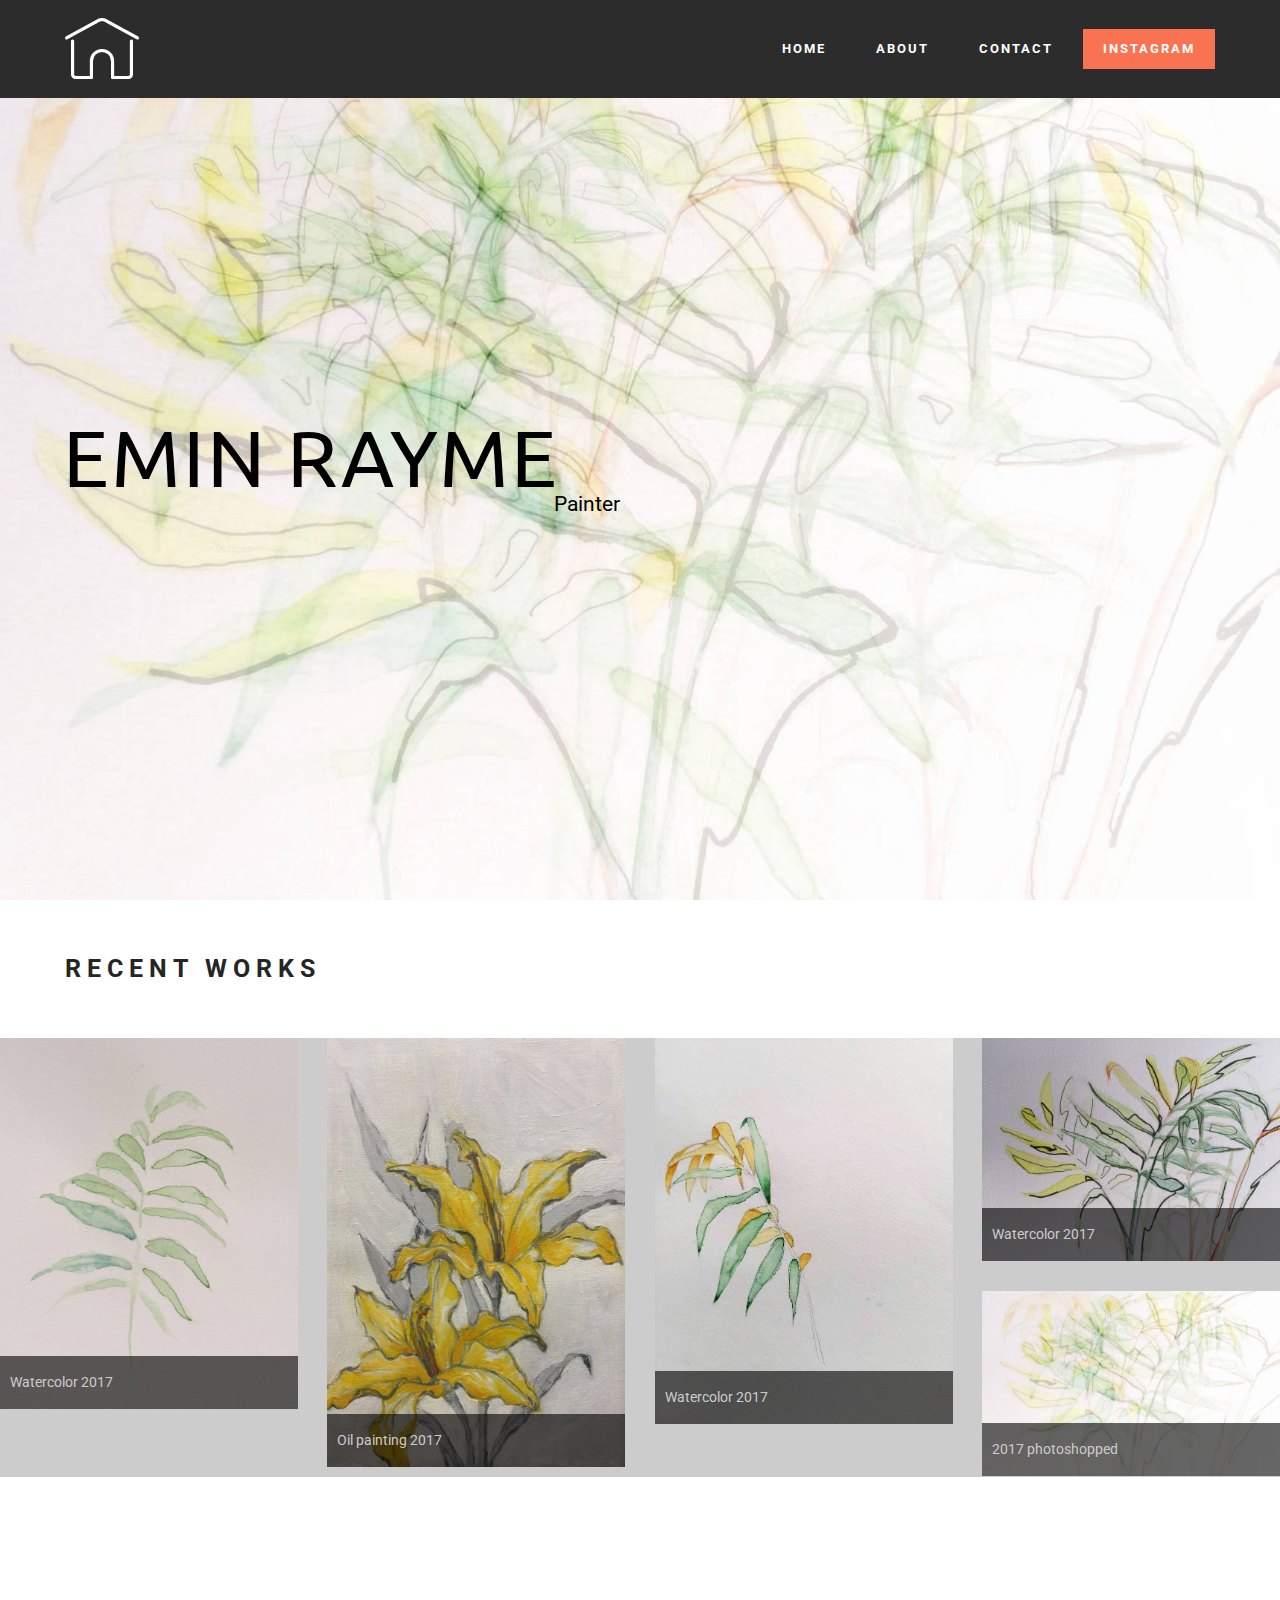
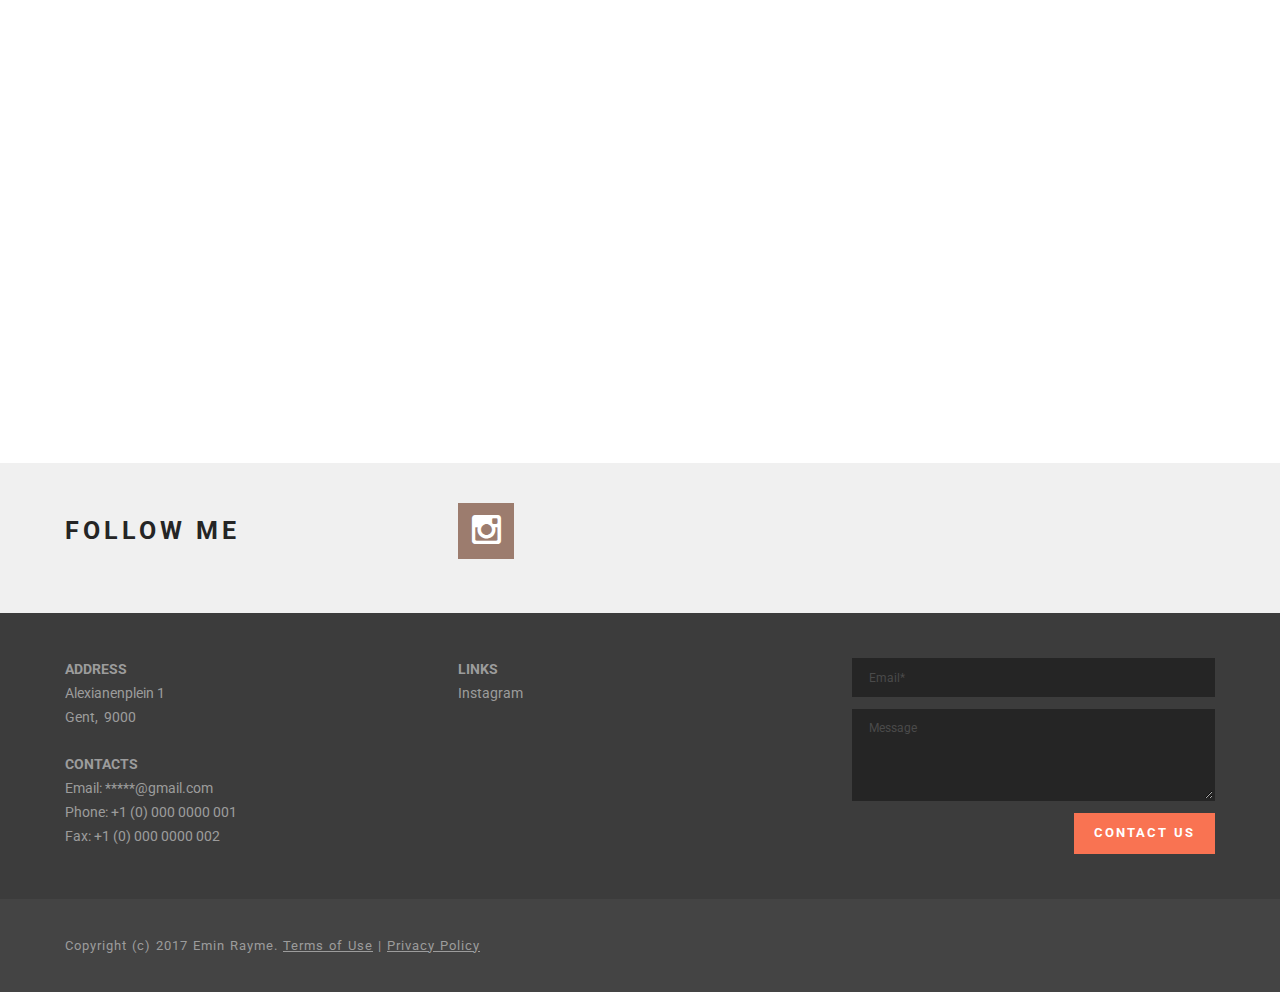
<file: index.html>
<!DOCTYPE html>
<html>
<head>
  <!-- Site made with Mobirise Website Builder v4.3.4, https://mobirise.com -->
  <meta charset="UTF-8">
  <meta http-equiv="X-UA-Compatible" content="IE=edge">
  <meta name="generator" content="Mobirise v4.3.4, mobirise.com">
  <meta name="viewport" content="width=device-width, initial-scale=1">
  <link rel="shortcut icon" href="assets/images/mbr-favicon.png" type="image/x-icon">
  <meta name="description" content="">
  <title>Home</title>
  <link rel="stylesheet" href="assets/web/assets/mobirise-icons/mobirise-icons.css">
  <link rel="stylesheet" href="https://fonts.googleapis.com/css?family=Roboto:700,400&subset=cyrillic,latin,greek,vietnamese">
  <link rel="stylesheet" href="assets/bootstrap/css/bootstrap.min.css">
  <link rel="stylesheet" href="assets/animate.css/animate.min.css">
  <link rel="stylesheet" href="assets/socicon/css/socicon.min.css">
  <link rel="stylesheet" href="assets/mobirise/css/style.css">
  <link rel="stylesheet" href="assets/mobirise-gallery/style.css">
  <link rel="stylesheet" href="assets/mobirise-slider/style.css">
  <link rel="stylesheet" href="assets/mobirise/css/mbr-additional.css" type="text/css">
  
  
  
</head>
<body>
<section class="mbr-navbar mbr-navbar--freeze mbr-navbar--absolute mbr-navbar--sticky mbr-navbar--auto-collapse" id="ext_menu-5" data-rv-view="23">
    <div class="mbr-navbar__section mbr-section">
        <div class="mbr-section__container container">
            <div class="mbr-navbar__container">
                <div class="mbr-navbar__column mbr-navbar__column--s mbr-navbar__brand">
                    <span class="mbr-navbar__brand-link mbr-brand mbr-brand--inline">
                        <span class="mbr-brand__logo"><a href="https://mobirise.com" class="mbri-home mbr-iconfont mbr-iconfont-menu"></a></span>
                        <span class="mbr-brand__name"><a class="mbr-brand__name text-white" href="https://mobirise.com"></a></span>
                    </span>
                </div>
                <div class="mbr-navbar__hamburger mbr-hamburger"><span class="mbr-hamburger__line"></span></div>
                <div class="mbr-navbar__column mbr-navbar__menu">
                    <nav class="mbr-navbar__menu-box mbr-navbar__menu-box--inline-right">
                        <div class="mbr-navbar__column">
                            <ul class="mbr-navbar__items mbr-navbar__items--right float-left mbr-buttons mbr-buttons--freeze mbr-buttons--right btn-decorator mbr-buttons--active"><li class="mbr-navbar__item"><a class="mbr-buttons__link btn text-white" href="https://mobirise.com">HOME</a></li> <li class="mbr-navbar__item"><a class="mbr-buttons__link btn text-white" href="https://mobirise.com">ABOUT</a></li><li class="mbr-navbar__item"><a class="mbr-buttons__link btn text-white" href="https://mobirise.com">CONTACT</a></li></ul>                            
                            <ul class="mbr-navbar__items mbr-navbar__items--right mbr-buttons mbr-buttons--freeze mbr-buttons--right btn-inverse mbr-buttons--active"><li class="mbr-navbar__item"><a class="mbr-buttons__btn btn btn-danger" href="https://www.instagram.com/raymeart/">INSTAGRAM</a></li> </ul>
                        </div>
                    </nav>
                </div>
            </div>
        </div>
    </div>
</section>

<section class="engine"><a href="https://mobirise.co/p">bootstrap dropdown</a></section><section class="mbr-box mbr-section mbr-section--relative mbr-section--fixed-size mbr-section--full-height mbr-section--bg-adapted" id="header4-d" data-rv-view="43" style="background-image: url(assets/images/taak-rayme-2-2000x1250.jpg);">
    <div class="mbr-box__magnet mbr-box__magnet--sm-padding mbr-box__magnet--center-left mbr-after-navbar">
        
        <div class="mbr-box__container mbr-section__container container">
            <div class="mbr-box mbr-box--stretched"><div class="mbr-box__magnet mbr-box__magnet--center-left">
                <div class="row"><div class=" col-sm-6">
                    <div class="mbr-hero animated fadeInUp">
                        <h1 class="mbr-hero__text"><span style="font-weight: normal;">EMIN RAYME</span></h1>
                        <p class="mbr-hero__subtext">Painter&nbsp;</p>
                    </div>
                    
                </div></div>
            </div></div>
        </div>
        
    </div>
</section>

<section class="mbr-section mbr-section--relative mbr-section--short-paddings" id="msg-box2-g" data-rv-view="114" style="background-color: rgb(255, 255, 255);">

    

    <div class="mbr-section__container mbr-section__container--isolated container" style="padding-top: 60px; padding-bottom: 60px;">
        <div class="row">
            <div class="mbr-box mbr-box--fixed mbr-box--adapted">
                <div class="mbr-box__magnet mbr-box__magnet--top-left mbr-section__left col-sm-8">
                    <div class="mbr-section__container">
                        <div class="mbr-header mbr-header--auto-align mbr-header--wysiwyg">
                            <h3 class="mbr-header__text">RECENT WORKS</h3>
                        </div>
                    </div>
                    
                </div>
                <div class="mbr-box__magnet mbr-box__magnet--top-left mbr-section__right col-sm-4">
                    
                </div>
            </div>
        </div>
    </div>

</section>

<section class="mbr-gallery mbr-section mbr-section--no-padding" id="gallery1-e" data-rv-view="49" style="background-color: rgb(204, 204, 204);">
    <!-- Gallery -->
    <div class=" mbr-gallery-layout-default">
        <div>
            <div class="row mbr-gallery-row">

                <div class="col-lg-3 col-md-4 col-sm-6 col-xs-12 mbr-gallery-item">

                     <figcaption class="mbr-figure__caption mbr-figure__caption--std-grid">
                        <div class="mbr-caption-background"></div>
                        <small class="mbr-figure__caption-small">Watercolor 2017</small>
                    </figcaption>

                    <a href="#lb-gallery1-e" data-slide-to="0" data-toggle="modal">
                        <img src="assets/images/plant3-1144x1430-800x1000.jpg" alt="">
                        <span class="icon glyphicon glyphicon-zoom-in"></span>
                    </a>
                </div><div class="col-lg-3 col-md-4 col-sm-6 col-xs-12 mbr-gallery-item">

                     <figcaption class="mbr-figure__caption mbr-figure__caption--std-grid">
                        <div class="mbr-caption-background"></div>
                        <small class="mbr-figure__caption-small">Oil painting 2017</small>
                    </figcaption>

                    <a href="#lb-gallery1-e" data-slide-to="1" data-toggle="modal">
                        <img src="assets/images/plant5-1299x1874-800x1154.jpg" alt="">
                        <span class="icon glyphicon glyphicon-zoom-in"></span>
                    </a>
                </div><div class="col-lg-3 col-md-4 col-sm-6 col-xs-12 mbr-gallery-item">

                     <figcaption class="mbr-figure__caption mbr-figure__caption--std-grid">
                        <div class="mbr-caption-background"></div>
                        <small class="mbr-figure__caption-small">Watercolor 2017</small>
                    </figcaption>

                    <a href="#lb-gallery1-e" data-slide-to="2" data-toggle="modal">
                        <img src="assets/images/plant2-1515x1969-799x1039.jpg" alt="">
                        <span class="icon glyphicon glyphicon-zoom-in"></span>
                    </a>
                </div><div class="col-lg-3 col-md-4 col-sm-6 col-xs-12 mbr-gallery-item">

                     <figcaption class="mbr-figure__caption mbr-figure__caption--std-grid">
                        <div class="mbr-caption-background"></div>
                        <small class="mbr-figure__caption-small">Watercolor 2017</small>
                    </figcaption>

                    <a href="#lb-gallery1-e" data-slide-to="3" data-toggle="modal">
                        <img src="assets/images/22199130-1725079717523323-1218273552-o-2000x1500-800x600.jpg" alt="">
                        <span class="icon glyphicon glyphicon-zoom-in"></span>
                    </a>
                </div><div class="col-lg-3 col-md-4 col-sm-6 col-xs-12 mbr-gallery-item">

                     <figcaption class="mbr-figure__caption mbr-figure__caption--std-grid">
                        <div class="mbr-caption-background"></div>
                        <small class="mbr-figure__caption-small">2017 photoshopped</small>
                    </figcaption>

                    <a href="#lb-gallery1-e" data-slide-to="4" data-toggle="modal">
                        <img src="assets/images/taak-rayme-2-2000x1250-800x500.jpg" alt="">
                        <span class="icon glyphicon glyphicon-zoom-in"></span>
                    </a>
                </div>
            </div>
        </div>
        <div class="clearfix"></div>
    </div>

    <!-- Lightbox -->
    <div data-app-prevent-settings="" class="mbr-slider modal fade carousel slide" tabindex="-1" data-keyboard="true" data-interval="false" id="lb-gallery1-e">
        <div class="modal-dialog">
            <div class="modal-content">
                <div class="modal-body">
                    <ol class="carousel-indicators">
                        <li data-app-prevent-settings="" data-target="#lb-gallery1-e" data-slide-to="0"></li><li data-app-prevent-settings="" data-target="#lb-gallery1-e" data-slide-to="1"></li><li data-app-prevent-settings="" data-target="#lb-gallery1-e" data-slide-to="2"></li><li data-app-prevent-settings="" data-target="#lb-gallery1-e" data-slide-to="3"></li><li data-app-prevent-settings="" data-target="#lb-gallery1-e" class=" active" data-slide-to="4"></li>
                    </ol>
                    <div class="carousel-inner">
                        <div class="item">
                            <img src="assets/images/plant3-1144x1430.jpg" alt="">
                        </div><div class="item">
                            <img src="assets/images/plant5-1299x1874.jpg" alt="">
                        </div><div class="item">
                            <img src="assets/images/plant2-1515x1969.jpg" alt="">
                        </div><div class="item">
                            <img src="assets/images/22199130-1725079717523323-1218273552-o-2000x1500.jpg" alt="">
                        </div><div class="item active">
                            <img src="assets/images/taak-rayme-2-2000x1250.jpg" alt="">
                        </div>
                    </div>
                    <a class="left carousel-control" role="button" data-slide="prev" href="#lb-gallery1-e">
                        <span class="glyphicon glyphicon-menu-left" aria-hidden="true"></span>
                        <span class="sr-only">Previous</span>
                    </a>
                    <a class="right carousel-control" role="button" data-slide="next" href="#lb-gallery1-e">
                        <span class="glyphicon glyphicon-menu-right" aria-hidden="true"></span>
                        <span class="sr-only">Next</span>
                    </a>

                    <a class="close" href="#" role="button" data-dismiss="modal">
                        <span class="glyphicon glyphicon-remove" aria-hidden="true"></span>
                        <span class="sr-only">Close</span>
                    </a>
                </div>
            </div>
        </div>
    </div>
</section>

<section class="mbr-section" id="map2-f" data-rv-view="112">
    <div class="mbr-section__container container mbr-section__container--isolated">
        <div class="row">
            <div class="col-sm-8 col-sm-offset-2">
                <figure class="mbr-figure mbr-figure--wysiwyg mbr-figure--full-width mbr-figure--no-bg mbr-figure--caption-outside-bottom">
                    <div class="mbr-figure__map"><iframe frameborder="0" style="border:0" src="https://www.google.com/maps/embed/v1/place?key=AIzaSyA0Dx_boXQiwvdz8sJHoYeZNVTdoWONYkU&amp;q=place_id:ChIJh49Yh0Fxw0cRajHMv_e7C54" allowfullscreen=""></iframe></div>
                </figure>
            </div>
        </div>
    </div>
</section>

<section class="mbr-section mbr-section--relative mbr-section--fixed-size" id="social-buttons2-j" data-rv-view="128" style="background-color: rgb(240, 240, 240);">
    

    <div class="mbr-section__container container">
        <div class="mbr-header mbr-header--inline row" style="padding-top: 40.8px; padding-bottom: 40.8px;">
            <div class="col-sm-4">
                <h3 class="mbr-header__text">FOLLOW ME</h3>
            </div>
            <div class="mbr-social-icons mbr-social-icons--style-1 col-sm-8">    <a class="mbr-social-icons__icon socicon-bg-instagram" title="Instagram" target="_blank" href="https://www.instagram.com/raymeart/"><i class="socicon socicon-instagram"></i></a>      </div>
        </div>
    </div>
</section>

<section class="mbr-section mbr-section--relative mbr-section--fixed-size" id="contacts3-i" data-rv-view="119" style="background-color: rgb(60, 60, 60);">
    
    <div class="mbr-section__container container">
        <div class="mbr-contacts mbr-contacts--wysiwyg row" style="padding-top: 45px; padding-bottom: 45px;">
            <div class="col-sm-8">
                <div class="row">
                    <div class="col-sm-6">
                        <p class="mbr-contacts__text"><strong>ADDRESS</strong><br>
Alexianenplein 1<br>
Gent, &nbsp;9000<br><br>
<strong>CONTACTS</strong><br>
Email: *****@gmail.com<br>
Phone: +1 (0) 000 0000 001<br>
Fax: +1 (0) 000 0000 002</p>
                    </div>
                    <div class="col-sm-6"><p class="mbr-contacts__text"><strong>LINKS</strong></p><ul class="mbr-contacts__list"><li>Instagram</li></ul></div>
                </div>
            </div>
            <div class="mbr-contacts__column col-sm-4" data-form-type="formoid">
                <div data-form-alert="true">
                    <div class="hide" data-form-alert-success="true">Thanks for filling out form!</div>
                </div>
                <form action="https://mobirise.com/" method="post" data-form-title="MESSAGE">
                    <input type="hidden" value="sgL33uxe1N/9v7BmXSHJhkgK9udr1YhuMOCVVPSthVIGvZvfKJqyCQalRYv+acOzz0S3HiwOrpSz3lia0OQ0TWmFbpzJDKO55pjX8JlA+cTSkskn5VPPC+O7bfIKolbm" data-form-email="true">
                    
                    <div class="form-group">
                        <input type="email" class="form-control input-sm input-inverse" name="email" required="" placeholder="Email*" data-form-field="Email">
                    </div>
                    
                    <div class="form-group">
                        <textarea class="form-control input-sm input-inverse" name="message" rows="4" placeholder="Message" data-form-field="Message"></textarea>
                    </div>
                    <div class="mbr-buttons mbr-buttons--right btn-inverse"><button type="submit" class="mbr-buttons__btn btn btn-danger">CONTACT US</button></div>
                </form>
            </div>
        </div>
    </div>
</section>

<footer class="mbr-section mbr-section--relative mbr-section--fixed-size" id="footer1-c" data-rv-view="41" style="background-color: rgb(68, 68, 68);">
    
    <div class="mbr-section__container container">
        <div class="mbr-footer mbr-footer--wysiwyg row" style="padding-top: 36.9px; padding-bottom: 36.9px;">
            <div class="col-sm-12">
                <p class="mbr-footer__copyright">Copyright (c) 2017 Emin Rayme. <a class="mbr-footer__link text-gray" href="https://mobirise.com/">Terms of Use</a>  | <a class="mbr-footer__link text-gray" href="https://mobirise.com/">Privacy Policy</a></p>
            </div>
        </div>
    </div>
</footer>


  <script src="assets/web/assets/jquery/jquery.min.js"></script>
  <script src="assets/bootstrap/js/bootstrap.min.js"></script>
  <script src="assets/masonry/masonry.pkgd.min.js"></script>
  <script src="assets/imagesloaded/imagesloaded.pkgd.min.js"></script>
  <script src="assets/smooth-scroll/smooth-scroll.js"></script>
  <script src="assets/bootstrap-carousel-swipe/bootstrap-carousel-swipe.js"></script>
  <!--[if lte IE 9]>
    <script src="assets/jquery-placeholder/jquery.placeholder.min.js"></script>
  <![endif]-->
  <script src="assets/mobirise/js/script.js"></script>
  <script src="assets/mobirise-gallery/script.js"></script>
  <script src="assets/formoid/formoid.min.js"></script>
  
  
</body>
</html>
</file>
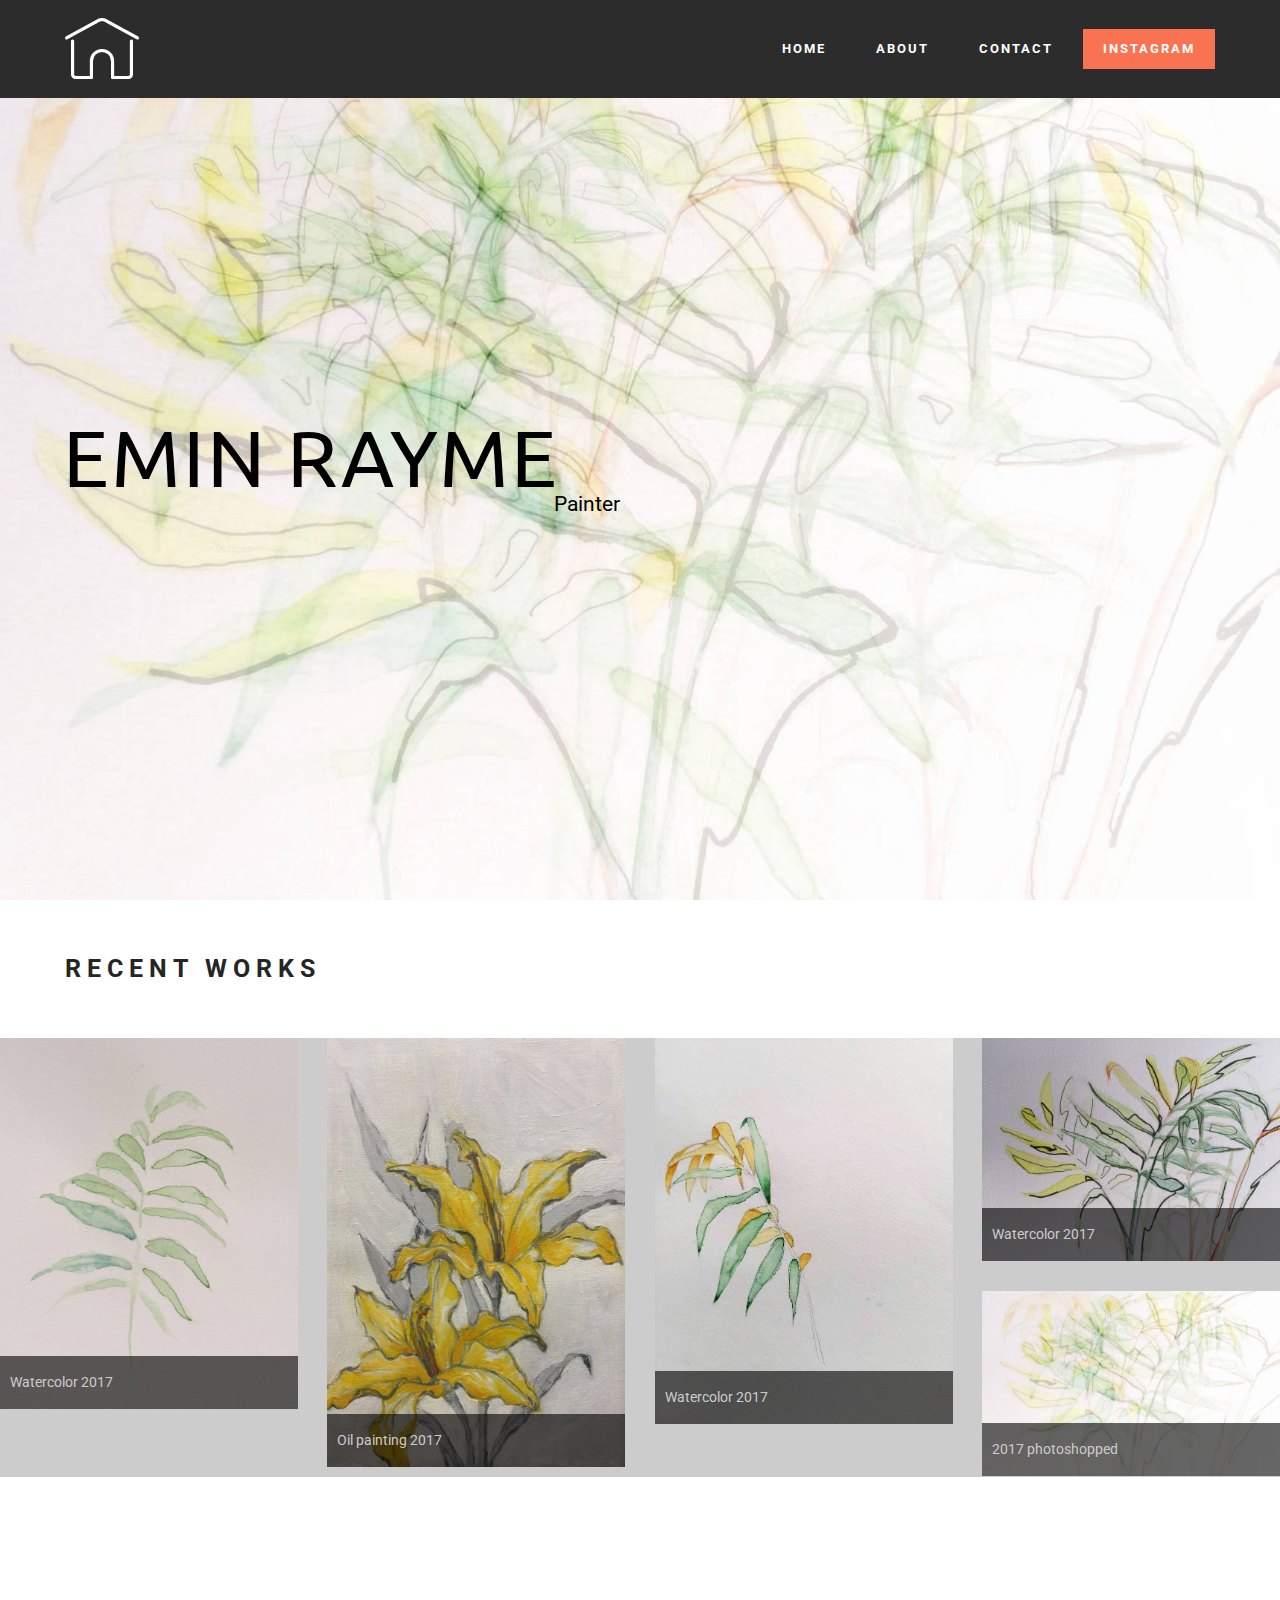
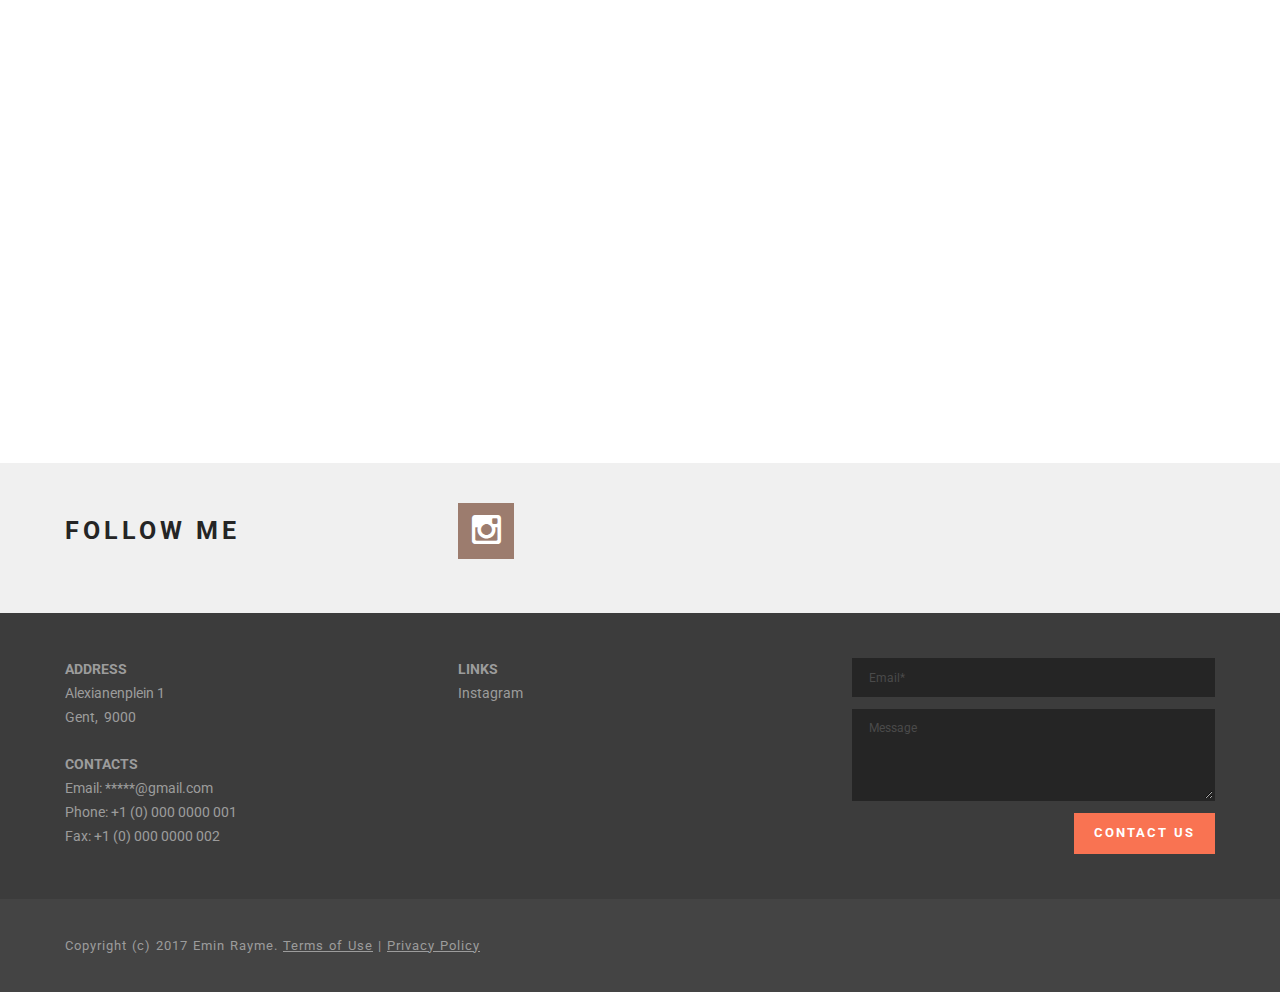
<file: .html.html.github.io.html>
<!DOCTYPE html>
<html>
<head>
  <!-- Site made with Mobirise Website Builder v4.3.4, https://mobirise.com -->
  <meta charset="UTF-8">
  <meta http-equiv="X-UA-Compatible" content="IE=edge">
  <meta name="generator" content="Mobirise v4.3.4, mobirise.com">
  <meta name="viewport" content="width=device-width, initial-scale=1">
  <link rel="shortcut icon" href="assets/images/mbr-favicon.png" type="image/x-icon">
  <meta name="description" content="">
  <title>Home</title>
  <link rel="stylesheet" href="assets/web/assets/mobirise-icons/mobirise-icons.css">
  <link rel="stylesheet" href="https://fonts.googleapis.com/css?family=Roboto:700,400&subset=cyrillic,latin,greek,vietnamese">
  <link rel="stylesheet" href="assets/bootstrap/css/bootstrap.min.css">
  <link rel="stylesheet" href="assets/animate.css/animate.min.css">
  <link rel="stylesheet" href="assets/socicon/css/socicon.min.css">
  <link rel="stylesheet" href="assets/mobirise/css/style.css">
  <link rel="stylesheet" href="assets/mobirise-gallery/style.css">
  <link rel="stylesheet" href="assets/mobirise-slider/style.css">
  <link rel="stylesheet" href="assets/mobirise/css/mbr-additional.css" type="text/css">
  
  
  
</head>
<body>
<section class="mbr-navbar mbr-navbar--freeze mbr-navbar--absolute mbr-navbar--sticky mbr-navbar--auto-collapse" id="ext_menu-5" data-rv-view="23">
    <div class="mbr-navbar__section mbr-section">
        <div class="mbr-section__container container">
            <div class="mbr-navbar__container">
                <div class="mbr-navbar__column mbr-navbar__column--s mbr-navbar__brand">
                    <span class="mbr-navbar__brand-link mbr-brand mbr-brand--inline">
                        <span class="mbr-brand__logo"><a href="https://mobirise.com" class="mbri-home mbr-iconfont mbr-iconfont-menu"></a></span>
                        <span class="mbr-brand__name"><a class="mbr-brand__name text-white" href="https://mobirise.com"></a></span>
                    </span>
                </div>
                <div class="mbr-navbar__hamburger mbr-hamburger"><span class="mbr-hamburger__line"></span></div>
                <div class="mbr-navbar__column mbr-navbar__menu">
                    <nav class="mbr-navbar__menu-box mbr-navbar__menu-box--inline-right">
                        <div class="mbr-navbar__column">
                            <ul class="mbr-navbar__items mbr-navbar__items--right float-left mbr-buttons mbr-buttons--freeze mbr-buttons--right btn-decorator mbr-buttons--active"><li class="mbr-navbar__item"><a class="mbr-buttons__link btn text-white" href=".html.html.github.io.html">HOME</a></li> <li class="mbr-navbar__item"><a class="mbr-buttons__link btn text-white" href="page2.html#msg-box3-q">ABOUT</a></li><li class="mbr-navbar__item"><a class="mbr-buttons__link btn text-white" href="page1.html">CONTACT</a></li></ul>                            
                            <ul class="mbr-navbar__items mbr-navbar__items--right mbr-buttons mbr-buttons--freeze mbr-buttons--right btn-inverse mbr-buttons--active"><li class="mbr-navbar__item"><a class="mbr-buttons__btn btn btn-danger" href="https://www.instagram.com/raymeart/">INSTAGRAM</a></li> </ul>
                        </div>
                    </nav>
                </div>
            </div>
        </div>
    </div>
</section>

<section class="engine"><a href="https://mobirise.co/p">bootstrap menu</a></section><section class="mbr-box mbr-section mbr-section--relative mbr-section--fixed-size mbr-section--full-height mbr-section--bg-adapted" id="header4-d" data-rv-view="43" style="background-image: url(assets/images/taak-rayme-2-2000x1250.jpg);">
    <div class="mbr-box__magnet mbr-box__magnet--sm-padding mbr-box__magnet--center-left mbr-after-navbar">
        
        <div class="mbr-box__container mbr-section__container container">
            <div class="mbr-box mbr-box--stretched"><div class="mbr-box__magnet mbr-box__magnet--center-left">
                <div class="row"><div class=" col-sm-6">
                    <div class="mbr-hero animated fadeInUp">
                        <h1 class="mbr-hero__text"><span style="font-weight: normal;">EMIN RAYME</span></h1>
                        <p class="mbr-hero__subtext">Painter&nbsp;</p>
                    </div>
                    
                </div></div>
            </div></div>
        </div>
        
    </div>
</section>

<section class="mbr-section mbr-section--relative mbr-section--short-paddings" id="msg-box2-g" data-rv-view="114" style="background-color: rgb(255, 255, 255);">

    

    <div class="mbr-section__container mbr-section__container--isolated container" style="padding-top: 60px; padding-bottom: 60px;">
        <div class="row">
            <div class="mbr-box mbr-box--fixed mbr-box--adapted">
                <div class="mbr-box__magnet mbr-box__magnet--top-left mbr-section__left col-sm-8">
                    <div class="mbr-section__container">
                        <div class="mbr-header mbr-header--auto-align mbr-header--wysiwyg">
                            <h3 class="mbr-header__text">RECENT WORKS</h3>
                        </div>
                    </div>
                    
                </div>
                <div class="mbr-box__magnet mbr-box__magnet--top-left mbr-section__right col-sm-4">
                    
                </div>
            </div>
        </div>
    </div>

</section>

<section class="mbr-gallery mbr-section mbr-section--no-padding" id="gallery1-e" data-rv-view="49" style="background-color: rgb(204, 204, 204);">
    <!-- Gallery -->
    <div class=" mbr-gallery-layout-default">
        <div>
            <div class="row mbr-gallery-row">

                <div class="col-lg-3 col-md-4 col-sm-6 col-xs-12 mbr-gallery-item">

                     <figcaption class="mbr-figure__caption mbr-figure__caption--std-grid">
                        <div class="mbr-caption-background"></div>
                        <small class="mbr-figure__caption-small">Watercolor 2017</small>
                    </figcaption>

                    <a href="#lb-gallery1-e" data-slide-to="0" data-toggle="modal">
                        <img src="assets/images/plant3-1144x1430-800x1000.jpg" alt="">
                        <span class="icon glyphicon glyphicon-zoom-in"></span>
                    </a>
                </div><div class="col-lg-3 col-md-4 col-sm-6 col-xs-12 mbr-gallery-item">

                     <figcaption class="mbr-figure__caption mbr-figure__caption--std-grid">
                        <div class="mbr-caption-background"></div>
                        <small class="mbr-figure__caption-small">Oil painting 2017</small>
                    </figcaption>

                    <a href="#lb-gallery1-e" data-slide-to="1" data-toggle="modal">
                        <img src="assets/images/plant5-1299x1874-800x1154.jpg" alt="">
                        <span class="icon glyphicon glyphicon-zoom-in"></span>
                    </a>
                </div><div class="col-lg-3 col-md-4 col-sm-6 col-xs-12 mbr-gallery-item">

                     <figcaption class="mbr-figure__caption mbr-figure__caption--std-grid">
                        <div class="mbr-caption-background"></div>
                        <small class="mbr-figure__caption-small">Watercolor 2017</small>
                    </figcaption>

                    <a href="#lb-gallery1-e" data-slide-to="2" data-toggle="modal">
                        <img src="assets/images/plant2-1515x1969-799x1039.jpg" alt="">
                        <span class="icon glyphicon glyphicon-zoom-in"></span>
                    </a>
                </div><div class="col-lg-3 col-md-4 col-sm-6 col-xs-12 mbr-gallery-item">

                     <figcaption class="mbr-figure__caption mbr-figure__caption--std-grid">
                        <div class="mbr-caption-background"></div>
                        <small class="mbr-figure__caption-small">Watercolor 2017</small>
                    </figcaption>

                    <a href="#lb-gallery1-e" data-slide-to="3" data-toggle="modal">
                        <img src="assets/images/22199130-1725079717523323-1218273552-o-2000x1500-800x600.jpg" alt="">
                        <span class="icon glyphicon glyphicon-zoom-in"></span>
                    </a>
                </div><div class="col-lg-3 col-md-4 col-sm-6 col-xs-12 mbr-gallery-item">

                     <figcaption class="mbr-figure__caption mbr-figure__caption--std-grid">
                        <div class="mbr-caption-background"></div>
                        <small class="mbr-figure__caption-small">2017 photoshopped</small>
                    </figcaption>

                    <a href="#lb-gallery1-e" data-slide-to="4" data-toggle="modal">
                        <img src="assets/images/taak-rayme-2-2000x1250-800x500.jpg" alt="">
                        <span class="icon glyphicon glyphicon-zoom-in"></span>
                    </a>
                </div>
            </div>
        </div>
        <div class="clearfix"></div>
    </div>

    <!-- Lightbox -->
    <div data-app-prevent-settings="" class="mbr-slider modal fade carousel slide" tabindex="-1" data-keyboard="true" data-interval="false" id="lb-gallery1-e">
        <div class="modal-dialog">
            <div class="modal-content">
                <div class="modal-body">
                    <ol class="carousel-indicators">
                        <li data-app-prevent-settings="" data-target="#lb-gallery1-e" data-slide-to="0"></li><li data-app-prevent-settings="" data-target="#lb-gallery1-e" data-slide-to="1"></li><li data-app-prevent-settings="" data-target="#lb-gallery1-e" data-slide-to="2"></li><li data-app-prevent-settings="" data-target="#lb-gallery1-e" data-slide-to="3"></li><li data-app-prevent-settings="" data-target="#lb-gallery1-e" class=" active" data-slide-to="4"></li>
                    </ol>
                    <div class="carousel-inner">
                        <div class="item">
                            <img src="assets/images/plant3-1144x1430.jpg" alt="">
                        </div><div class="item">
                            <img src="assets/images/plant5-1299x1874.jpg" alt="">
                        </div><div class="item">
                            <img src="assets/images/plant2-1515x1969.jpg" alt="">
                        </div><div class="item">
                            <img src="assets/images/22199130-1725079717523323-1218273552-o-2000x1500.jpg" alt="">
                        </div><div class="item active">
                            <img src="assets/images/taak-rayme-2-2000x1250.jpg" alt="">
                        </div>
                    </div>
                    <a class="left carousel-control" role="button" data-slide="prev" href="#lb-gallery1-e">
                        <span class="glyphicon glyphicon-menu-left" aria-hidden="true"></span>
                        <span class="sr-only">Previous</span>
                    </a>
                    <a class="right carousel-control" role="button" data-slide="next" href="#lb-gallery1-e">
                        <span class="glyphicon glyphicon-menu-right" aria-hidden="true"></span>
                        <span class="sr-only">Next</span>
                    </a>

                    <a class="close" href="#" role="button" data-dismiss="modal">
                        <span class="glyphicon glyphicon-remove" aria-hidden="true"></span>
                        <span class="sr-only">Close</span>
                    </a>
                </div>
            </div>
        </div>
    </div>
</section>

<section class="mbr-section" id="map2-f" data-rv-view="112">
    <div class="mbr-section__container container mbr-section__container--isolated">
        <div class="row">
            <div class="col-sm-8 col-sm-offset-2">
                <figure class="mbr-figure mbr-figure--wysiwyg mbr-figure--full-width mbr-figure--no-bg mbr-figure--caption-outside-bottom">
                    <div class="mbr-figure__map"><iframe frameborder="0" style="border:0" src="https://www.google.com/maps/embed/v1/place?key=AIzaSyA0Dx_boXQiwvdz8sJHoYeZNVTdoWONYkU&amp;q=place_id:ChIJh49Yh0Fxw0cRajHMv_e7C54" allowfullscreen=""></iframe></div>
                </figure>
            </div>
        </div>
    </div>
</section>

<section class="mbr-section mbr-section--relative mbr-section--fixed-size" id="social-buttons2-j" data-rv-view="128" style="background-color: rgb(240, 240, 240);">
    

    <div class="mbr-section__container container">
        <div class="mbr-header mbr-header--inline row" style="padding-top: 40.8px; padding-bottom: 40.8px;">
            <div class="col-sm-4">
                <h3 class="mbr-header__text">FOLLOW ME</h3>
            </div>
            <div class="mbr-social-icons mbr-social-icons--style-1 col-sm-8">    <a class="mbr-social-icons__icon socicon-bg-instagram" title="Instagram" target="_blank" href="https://www.instagram.com/raymeart/"><i class="socicon socicon-instagram"></i></a>      </div>
        </div>
    </div>
</section>

<section class="mbr-section mbr-section--relative mbr-section--fixed-size" id="contacts3-i" data-rv-view="119" style="background-color: rgb(60, 60, 60);">
    
    <div class="mbr-section__container container">
        <div class="mbr-contacts mbr-contacts--wysiwyg row" style="padding-top: 45px; padding-bottom: 45px;">
            <div class="col-sm-8">
                <div class="row">
                    <div class="col-sm-6">
                        <p class="mbr-contacts__text"><strong>ADDRESS</strong><br>
Alexianenplein 1<br>
Gent, &nbsp;9000<br><br>
<strong>CONTACTS</strong><br>
Email: *****@gmail.com<br>
Phone: +1 (0) 000 0000 001<br>
Fax: +1 (0) 000 0000 002</p>
                    </div>
                    <div class="col-sm-6"><p class="mbr-contacts__text"><strong>LINKS</strong></p><ul class="mbr-contacts__list"><li>Instagram</li></ul></div>
                </div>
            </div>
            <div class="mbr-contacts__column col-sm-4" data-form-type="formoid">
                <div data-form-alert="true">
                    <div class="hide" data-form-alert-success="true">Thanks for filling out form!</div>
                </div>
                <form action="https://mobirise.com/" method="post" data-form-title="MESSAGE">
                    <input type="hidden" value="RKx1buISd7LJaFfiivNIlHccJeRM8uKkyQYY9IiOYv4sXCORcYAMHrToiWhWG6Zw8I01V2zxqOndgmFTfZj+AQt03tO8eZa8cVyrzntPM5mBVYUCfhlPWUw8YN1sfHKk" data-form-email="true">
                    
                    <div class="form-group">
                        <input type="email" class="form-control input-sm input-inverse" name="email" required="" placeholder="Email*" data-form-field="Email">
                    </div>
                    
                    <div class="form-group">
                        <textarea class="form-control input-sm input-inverse" name="message" rows="4" placeholder="Message" data-form-field="Message"></textarea>
                    </div>
                    <div class="mbr-buttons mbr-buttons--right btn-inverse"><button type="submit" class="mbr-buttons__btn btn btn-danger">CONTACT US</button></div>
                </form>
            </div>
        </div>
    </div>
</section>

<footer class="mbr-section mbr-section--relative mbr-section--fixed-size" id="footer1-c" data-rv-view="41" style="background-color: rgb(68, 68, 68);">
    
    <div class="mbr-section__container container">
        <div class="mbr-footer mbr-footer--wysiwyg row" style="padding-top: 36.9px; padding-bottom: 36.9px;">
            <div class="col-sm-12">
                <p class="mbr-footer__copyright">Copyright (c) 2017 Emin Rayme. <a class="mbr-footer__link text-gray" href="https://mobirise.com/">Terms of Use</a>  | <a class="mbr-footer__link text-gray" href="https://mobirise.com/">Privacy Policy</a></p>
            </div>
        </div>
    </div>
</footer>


  <script src="assets/web/assets/jquery/jquery.min.js"></script>
  <script src="assets/bootstrap/js/bootstrap.min.js"></script>
  <script src="assets/masonry/masonry.pkgd.min.js"></script>
  <script src="assets/imagesloaded/imagesloaded.pkgd.min.js"></script>
  <script src="assets/smooth-scroll/smooth-scroll.js"></script>
  <script src="assets/bootstrap-carousel-swipe/bootstrap-carousel-swipe.js"></script>
  <!--[if lte IE 9]>
    <script src="assets/jquery-placeholder/jquery.placeholder.min.js"></script>
  <![endif]-->
  <script src="assets/mobirise/js/script.js"></script>
  <script src="assets/mobirise-gallery/script.js"></script>
  <script src="assets/formoid/formoid.min.js"></script>
  
  
</body>
</html>
</file>
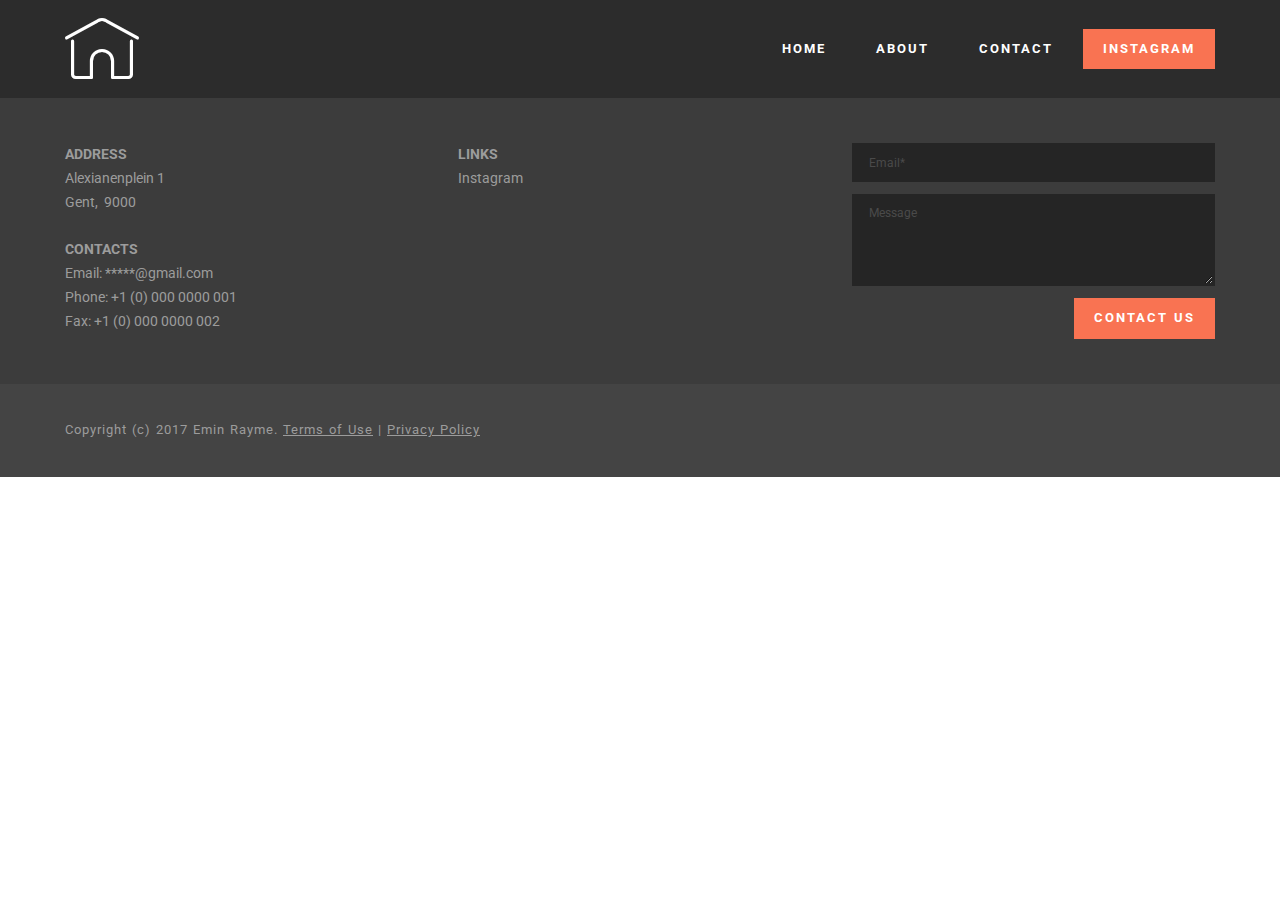
<file: about.html>
<!DOCTYPE html>
<html>
<head>
  <!-- Site made with Mobirise Website Builder v4.3.4, https://mobirise.com -->
  <meta charset="UTF-8">
  <meta http-equiv="X-UA-Compatible" content="IE=edge">
  <meta name="generator" content="Mobirise v4.3.4, mobirise.com">
  <meta name="viewport" content="width=device-width, initial-scale=1">
  <link rel="shortcut icon" href="assets/images/mbr-favicon.png" type="image/x-icon">
  <meta name="description" content="Website Builder Description">
  <title>CONTACT</title>
  <link rel="stylesheet" href="https://fonts.googleapis.com/css?family=Roboto:700,400&subset=cyrillic,latin,greek,vietnamese">
  <link rel="stylesheet" href="assets/web/assets/mobirise-icons/mobirise-icons.css">
  <link rel="stylesheet" href="assets/bootstrap/css/bootstrap.min.css">
  <link rel="stylesheet" href="assets/mobirise/css/style.css">
  <link rel="stylesheet" href="assets/mobirise/css/mbr-additional.css" type="text/css">
  
  
  
</head>
<body>
<section class="mbr-navbar mbr-navbar--freeze mbr-navbar--absolute mbr-navbar--sticky mbr-navbar--auto-collapse" id="ext_menu-k" data-rv-view="130">
    <div class="mbr-navbar__section mbr-section">
        <div class="mbr-section__container container">
            <div class="mbr-navbar__container">
                <div class="mbr-navbar__column mbr-navbar__column--s mbr-navbar__brand">
                    <span class="mbr-navbar__brand-link mbr-brand mbr-brand--inline">
                        <span class="mbr-brand__logo"><a href="https://mobirise.com" class="mbri-home mbr-iconfont mbr-iconfont-menu"></a></span>
                        <span class="mbr-brand__name"><a class="mbr-brand__name text-white" href="https://mobirise.com"></a></span>
                    </span>
                </div>
                <div class="mbr-navbar__hamburger mbr-hamburger"><span class="mbr-hamburger__line"></span></div>
                <div class="mbr-navbar__column mbr-navbar__menu">
                    <nav class="mbr-navbar__menu-box mbr-navbar__menu-box--inline-right">
                        <div class="mbr-navbar__column">
                            <ul class="mbr-navbar__items mbr-navbar__items--right float-left mbr-buttons mbr-buttons--freeze mbr-buttons--right btn-decorator mbr-buttons--active"><li class="mbr-navbar__item"><a class="mbr-buttons__link btn text-white" href=".html.html.github.io.html">HOME</a></li> <li class="mbr-navbar__item"><a class="mbr-buttons__link btn text-white" href="page2.html#msg-box3-q">ABOUT</a></li><li class="mbr-navbar__item"><a class="mbr-buttons__link btn text-white" href="page1.html">CONTACT</a></li></ul>                            
                            <ul class="mbr-navbar__items mbr-navbar__items--right mbr-buttons mbr-buttons--freeze mbr-buttons--right btn-inverse mbr-buttons--active"><li class="mbr-navbar__item"><a class="mbr-buttons__btn btn btn-danger" href="https://www.instagram.com/raymeart/">INSTAGRAM</a></li> </ul>
                        </div>
                    </nav>
                </div>
            </div>
        </div>
    </div>
</section>

<section class="engine"><a href="https://mobirise.co/i">how to build your own website for free</a></section><section class="mbr-section mbr-section--relative mbr-section--fixed-size mbr-after-navbar" id="contacts3-l" data-rv-view="131" style="background-color: rgb(60, 60, 60);">
    
    <div class="mbr-section__container container">
        <div class="mbr-contacts mbr-contacts--wysiwyg row" style="padding-top: 45px; padding-bottom: 45px;">
            <div class="col-sm-8">
                <div class="row">
                    <div class="col-sm-6">
                        <p class="mbr-contacts__text"><strong>ADDRESS</strong><br>
Alexianenplein 1<br>
Gent, &nbsp;9000<br><br>
<strong>CONTACTS</strong><br>
Email: *****@gmail.com<br>
Phone: +1 (0) 000 0000 001<br>
Fax: +1 (0) 000 0000 002</p>
                    </div>
                    <div class="col-sm-6"><p class="mbr-contacts__text"><strong>LINKS</strong></p><ul class="mbr-contacts__list"><li>Instagram</li></ul></div>
                </div>
            </div>
            <div class="mbr-contacts__column col-sm-4" data-form-type="formoid">
                <div data-form-alert="true">
                    <div class="hide" data-form-alert-success="true">Thanks for filling out form!</div>
                </div>
                <form action="https://mobirise.com/" method="post" data-form-title="MESSAGE">
                    <input type="hidden" value="c34XTFSB3AKtqoHwBEBLfZgKQcdS0sDDG7TTRBob7pJO7aP16SaHwn92lggrTpRmDSNxXsiA9Fr8xED7A7F3IJGlbjLv9NcDSxvxZckEEm5i3qooeTOshA0sspvHcu5G" data-form-email="true">
                    
                    <div class="form-group">
                        <input type="email" class="form-control input-sm input-inverse" name="email" required="" placeholder="Email*" data-form-field="Email">
                    </div>
                    
                    <div class="form-group">
                        <textarea class="form-control input-sm input-inverse" name="message" rows="4" placeholder="Message" data-form-field="Message"></textarea>
                    </div>
                    <div class="mbr-buttons mbr-buttons--right btn-inverse"><button type="submit" class="mbr-buttons__btn btn btn-danger">CONTACT US</button></div>
                </form>
            </div>
        </div>
    </div>
</section>

<footer class="mbr-section mbr-section--relative mbr-section--fixed-size" id="footer1-m" data-rv-view="132" style="background-color: rgb(68, 68, 68);">
    
    <div class="mbr-section__container container">
        <div class="mbr-footer mbr-footer--wysiwyg row" style="padding-top: 36.9px; padding-bottom: 36.9px;">
            <div class="col-sm-12">
                <p class="mbr-footer__copyright">Copyright (c) 2017 Emin Rayme. <a class="mbr-footer__link text-gray" href="https://mobirise.com/">Terms of Use</a>  | <a class="mbr-footer__link text-gray" href="https://mobirise.com/">Privacy Policy</a></p>
            </div>
        </div>
    </div>
</footer>


  <script src="assets/web/assets/jquery/jquery.min.js"></script>
  <script src="assets/bootstrap/js/bootstrap.min.js"></script>
  <script src="assets/smooth-scroll/smooth-scroll.js"></script>
  <!--[if lte IE 9]>
    <script src="assets/jquery-placeholder/jquery.placeholder.min.js"></script>
  <![endif]-->
  <script src="assets/mobirise/js/script.js"></script>
  <script src="assets/formoid/formoid.min.js"></script>
  
  
</body>
</html>
</file>
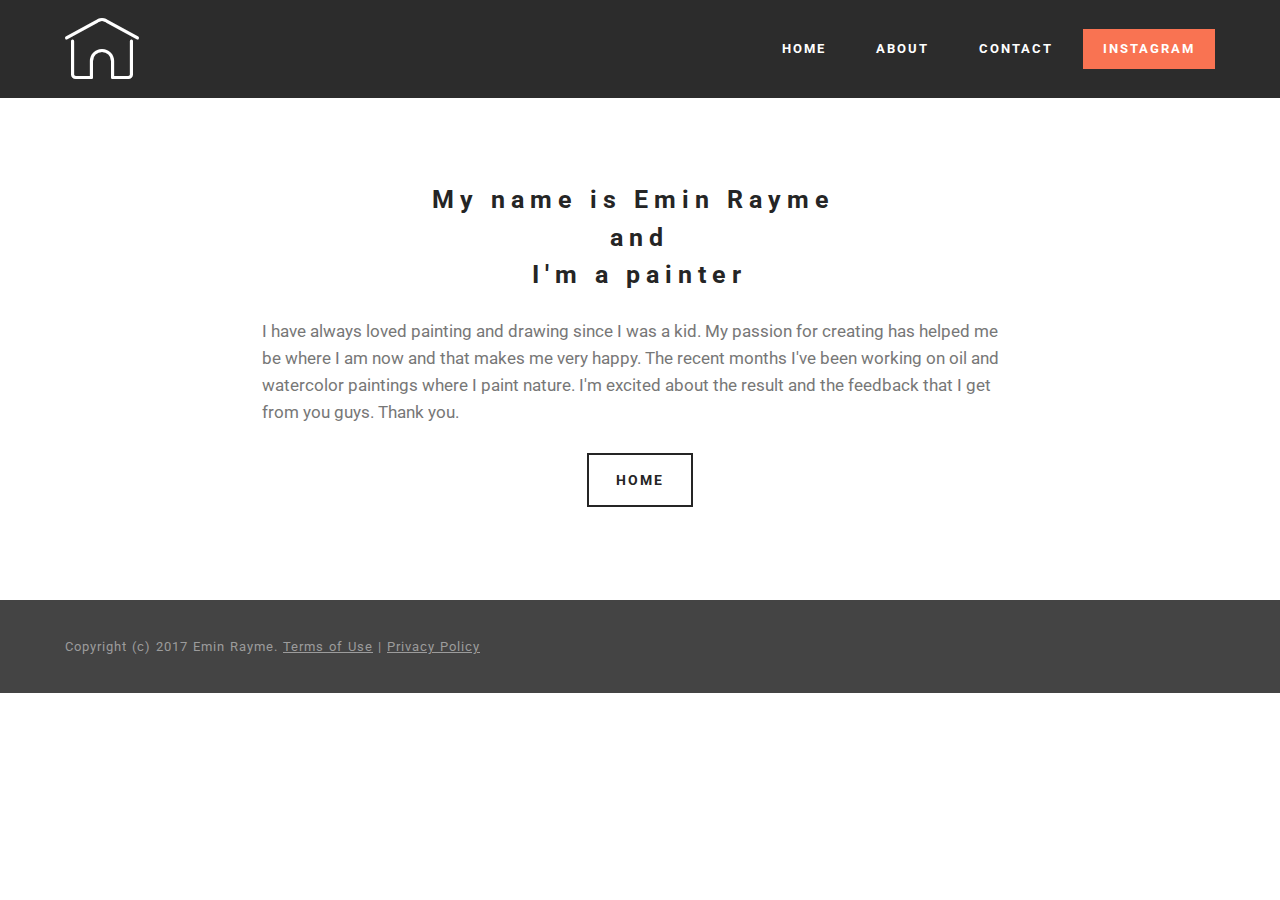
<file: contact.html>
<!DOCTYPE html>
<html>
<head>
  <!-- Site made with Mobirise Website Builder v4.3.4, https://mobirise.com -->
  <meta charset="UTF-8">
  <meta http-equiv="X-UA-Compatible" content="IE=edge">
  <meta name="generator" content="Mobirise v4.3.4, mobirise.com">
  <meta name="viewport" content="width=device-width, initial-scale=1">
  <link rel="shortcut icon" href="assets/images/mbr-favicon.png" type="image/x-icon">
  <meta name="description" content="Website Generator Description">
  <title>ABOUT</title>
  <link rel="stylesheet" href="https://fonts.googleapis.com/css?family=Roboto:700,400&subset=cyrillic,latin,greek,vietnamese">
  <link rel="stylesheet" href="assets/web/assets/mobirise-icons/mobirise-icons.css">
  <link rel="stylesheet" href="assets/bootstrap/css/bootstrap.min.css">
  <link rel="stylesheet" href="assets/mobirise/css/style.css">
  <link rel="stylesheet" href="assets/mobirise/css/mbr-additional.css" type="text/css">
  
  
  
</head>
<body>
<section class="mbr-navbar mbr-navbar--freeze mbr-navbar--absolute mbr-navbar--sticky mbr-navbar--auto-collapse" id="ext_menu-n" data-rv-view="133">
    <div class="mbr-navbar__section mbr-section">
        <div class="mbr-section__container container">
            <div class="mbr-navbar__container">
                <div class="mbr-navbar__column mbr-navbar__column--s mbr-navbar__brand">
                    <span class="mbr-navbar__brand-link mbr-brand mbr-brand--inline">
                        <span class="mbr-brand__logo"><a href="https://mobirise.com" class="mbri-home mbr-iconfont mbr-iconfont-menu"></a></span>
                        <span class="mbr-brand__name"><a class="mbr-brand__name text-white" href="https://mobirise.com"></a></span>
                    </span>
                </div>
                <div class="mbr-navbar__hamburger mbr-hamburger"><span class="mbr-hamburger__line"></span></div>
                <div class="mbr-navbar__column mbr-navbar__menu">
                    <nav class="mbr-navbar__menu-box mbr-navbar__menu-box--inline-right">
                        <div class="mbr-navbar__column">
                            <ul class="mbr-navbar__items mbr-navbar__items--right float-left mbr-buttons mbr-buttons--freeze mbr-buttons--right btn-decorator mbr-buttons--active"><li class="mbr-navbar__item"><a class="mbr-buttons__link btn text-white" href=".html.html.github.io.html">HOME</a></li> <li class="mbr-navbar__item"><a class="mbr-buttons__link btn text-white" href="page2.html#msg-box3-q">ABOUT</a></li><li class="mbr-navbar__item"><a class="mbr-buttons__link btn text-white" href="page1.html">CONTACT</a></li></ul>                            
                            <ul class="mbr-navbar__items mbr-navbar__items--right mbr-buttons mbr-buttons--freeze mbr-buttons--right btn-inverse mbr-buttons--active"><li class="mbr-navbar__item"><a class="mbr-buttons__btn btn btn-danger" href="https://www.instagram.com/raymeart/">INSTAGRAM</a></li> </ul>
                        </div>
                    </nav>
                </div>
            </div>
        </div>
    </div>
</section>

<section class="engine"><a href="https://mobirise.co/e">web maker software</a></section><section class="mbr-section mbr-section--relative mbr-section--fixed-size mbr-after-navbar" id="msg-box3-q" data-rv-view="211" style="background-color: rgb(255, 255, 255);">
    
    <div class="mbr-section__container container mbr-section__container--first" style="padding-top: 93px;">
        <div class="mbr-header mbr-header--wysiwyg row">
            <div class="col-sm-8 col-sm-offset-2">
                <h3 class="mbr-header__text">My name is Emin Rayme&nbsp;<br>and<br>I'm a painter</h3>
                
            </div>
        </div>
    </div>
    <div class="mbr-section__container container mbr-section__container--middle">
        <div class="row">
            <div class="mbr-article mbr-article--wysiwyg col-sm-8 col-sm-offset-2">I have always loved painting and drawing since I was a kid. My passion for creating has helped me be where I am now and that makes me very happy. The recent months I've been working on oil and watercolor paintings where I paint nature. I'm excited about the result and the feedback that I get from you guys. Thank you.</div>
        </div>
    </div>
    <div class="mbr-section__container container mbr-section__container--last" style="padding-bottom: 93px;">
        <div class="row">
            <div class="col-sm-8 col-sm-offset-2">
                <div class="mbr-buttons mbr-buttons--center"><a class="mbr-buttons__btn btn btn-lg btn-default" href="index.html#header4-d">HOME</a></div>
            </div>
        </div>
    </div>
</section>

<footer class="mbr-section mbr-section--relative mbr-section--fixed-size" id="footer1-p" data-rv-view="135" style="background-color: rgb(68, 68, 68);">
    
    <div class="mbr-section__container container">
        <div class="mbr-footer mbr-footer--wysiwyg row" style="padding-top: 36.9px; padding-bottom: 36.9px;">
            <div class="col-sm-12">
                <p class="mbr-footer__copyright">Copyright (c) 2017 Emin Rayme. <a class="mbr-footer__link text-gray" href="https://mobirise.com/">Terms of Use</a>  | <a class="mbr-footer__link text-gray" href="https://mobirise.com/">Privacy Policy</a></p>
            </div>
        </div>
    </div>
</footer>


  <script src="assets/web/assets/jquery/jquery.min.js"></script>
  <script src="assets/bootstrap/js/bootstrap.min.js"></script>
  <script src="assets/smooth-scroll/smooth-scroll.js"></script>
  <script src="assets/mobirise/js/script.js"></script>
  
  
</body>
</html>
</file>
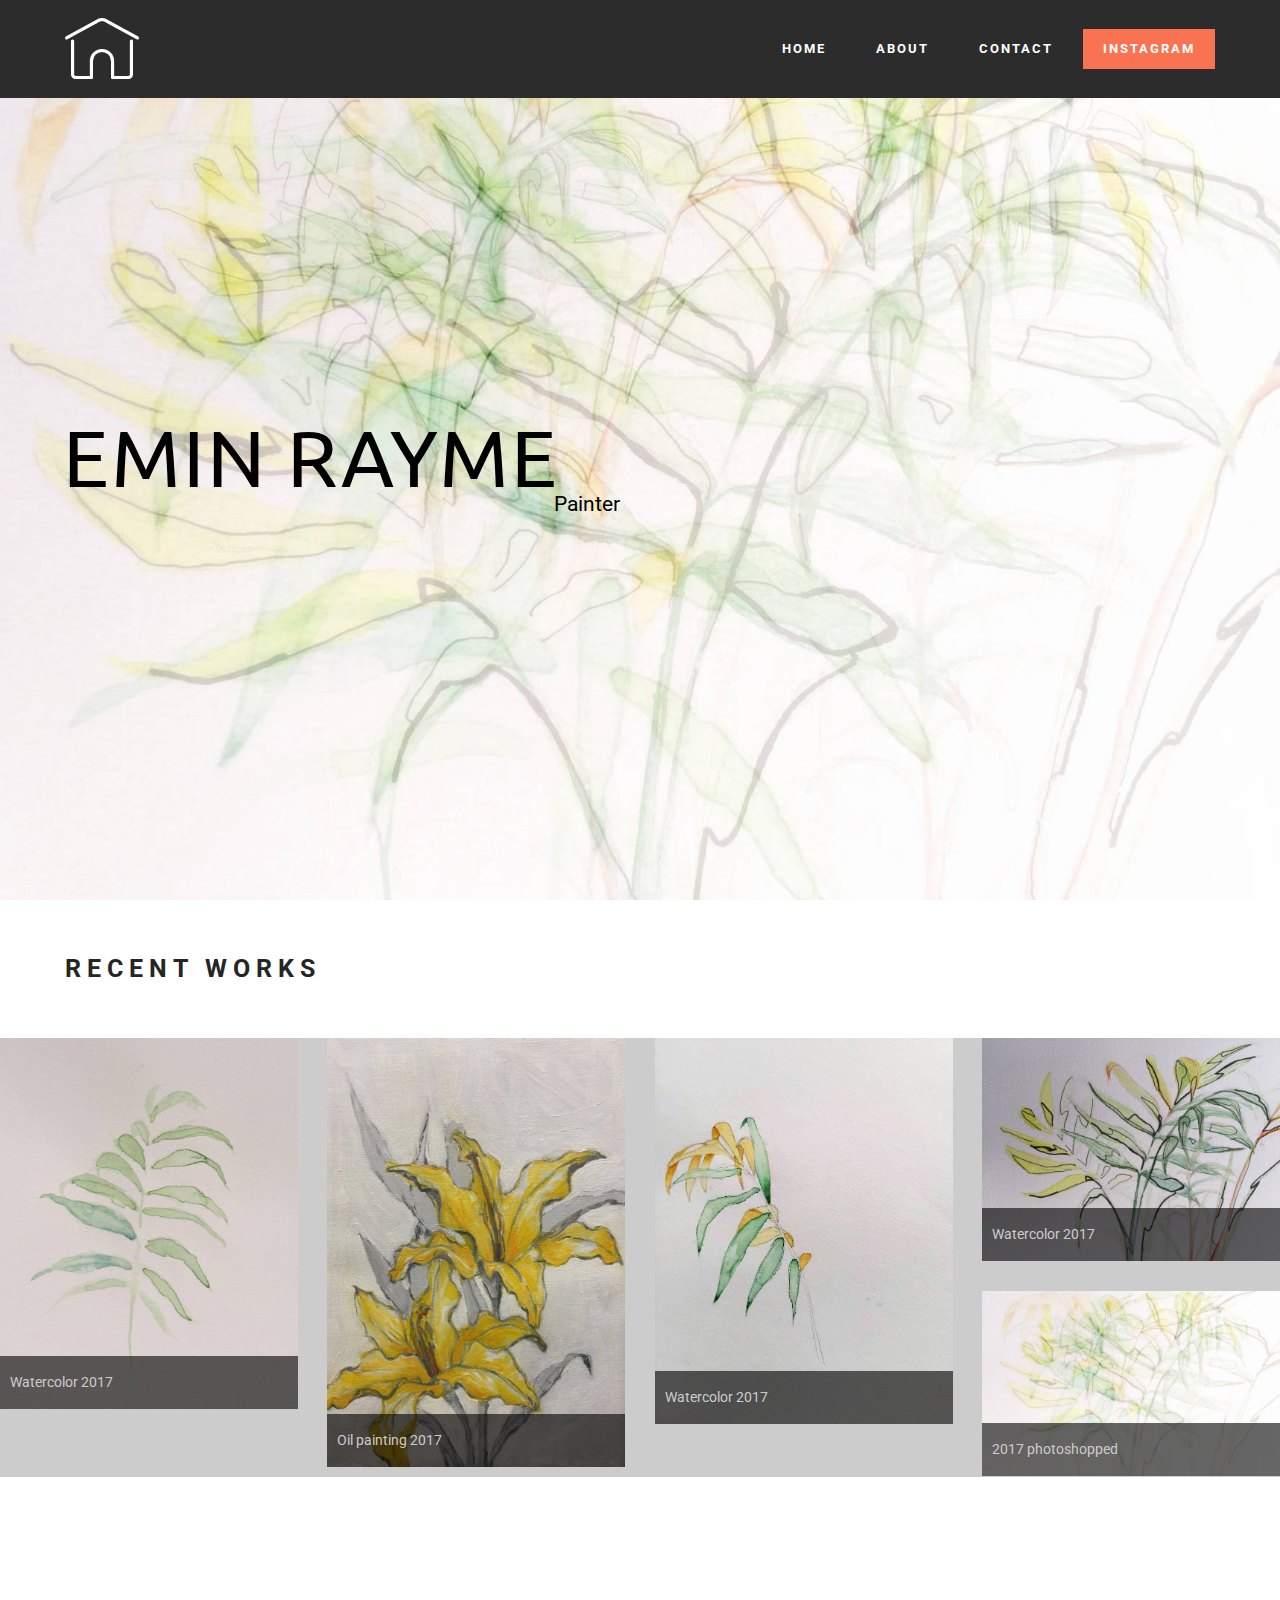
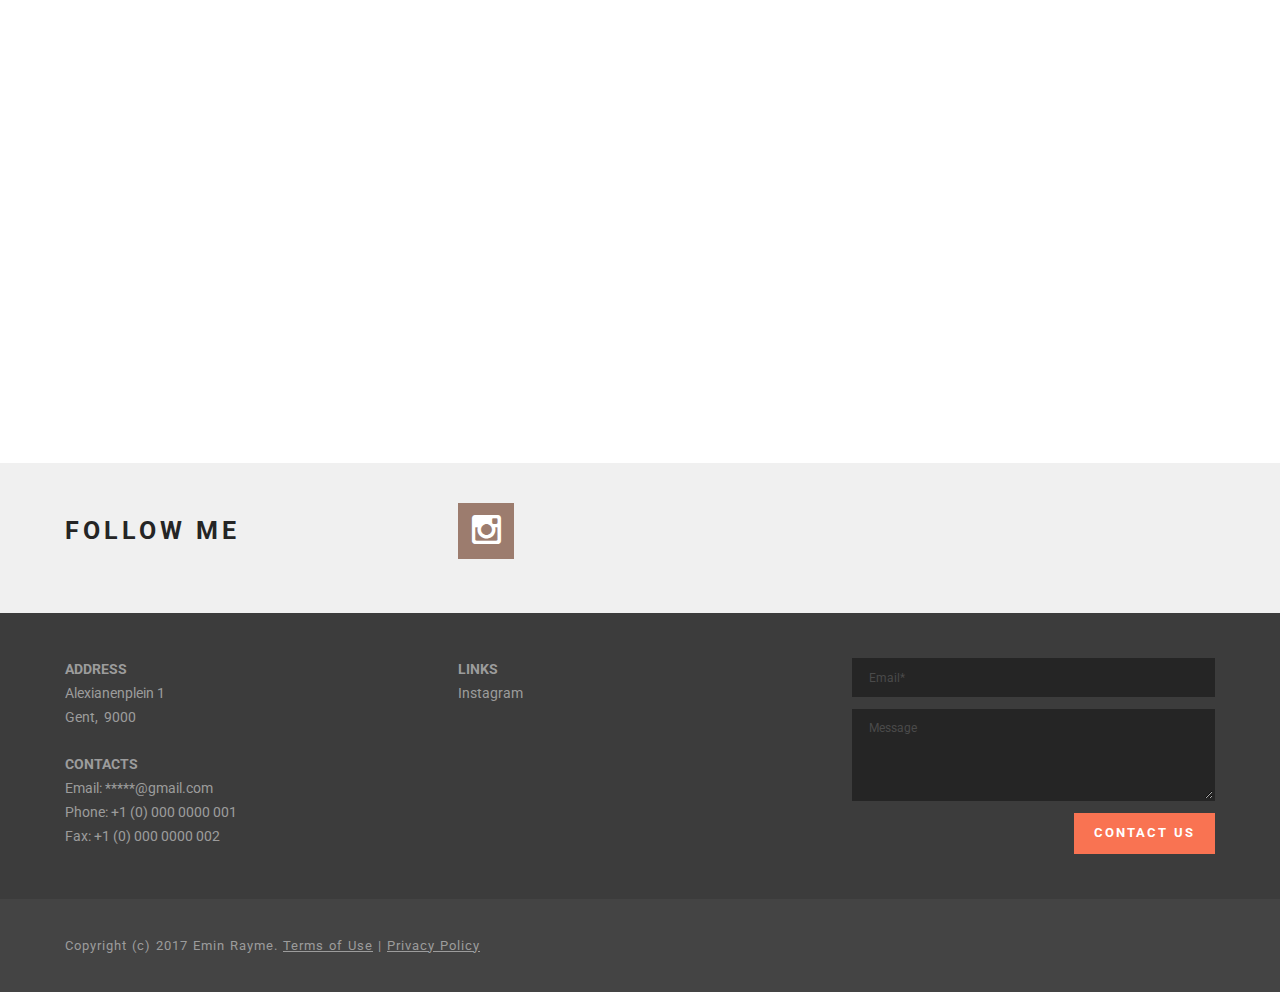
<file: home.html>
<!DOCTYPE html>
<html>
<head>
  <!-- Site made with Mobirise Website Builder v4.3.4, https://mobirise.com -->
  <meta charset="UTF-8">
  <meta http-equiv="X-UA-Compatible" content="IE=edge">
  <meta name="generator" content="Mobirise v4.3.4, mobirise.com">
  <meta name="viewport" content="width=device-width, initial-scale=1">
  <link rel="shortcut icon" href="assets/images/mbr-favicon.png" type="image/x-icon">
  <meta name="description" content="">
  <title>Home</title>
  <link rel="stylesheet" href="assets/web/assets/mobirise-icons/mobirise-icons.css">
  <link rel="stylesheet" href="https://fonts.googleapis.com/css?family=Roboto:700,400&subset=cyrillic,latin,greek,vietnamese">
  <link rel="stylesheet" href="assets/bootstrap/css/bootstrap.min.css">
  <link rel="stylesheet" href="assets/animate.css/animate.min.css">
  <link rel="stylesheet" href="assets/socicon/css/socicon.min.css">
  <link rel="stylesheet" href="assets/mobirise/css/style.css">
  <link rel="stylesheet" href="assets/mobirise-gallery/style.css">
  <link rel="stylesheet" href="assets/mobirise-slider/style.css">
  <link rel="stylesheet" href="assets/mobirise/css/mbr-additional.css" type="text/css">
  
  
  
</head>
<body>
<section class="mbr-navbar mbr-navbar--freeze mbr-navbar--absolute mbr-navbar--sticky mbr-navbar--auto-collapse" id="ext_menu-5" data-rv-view="23">
    <div class="mbr-navbar__section mbr-section">
        <div class="mbr-section__container container">
            <div class="mbr-navbar__container">
                <div class="mbr-navbar__column mbr-navbar__column--s mbr-navbar__brand">
                    <span class="mbr-navbar__brand-link mbr-brand mbr-brand--inline">
                        <span class="mbr-brand__logo"><a href="https://mobirise.com" class="mbri-home mbr-iconfont mbr-iconfont-menu"></a></span>
                        <span class="mbr-brand__name"><a class="mbr-brand__name text-white" href="https://mobirise.com"></a></span>
                    </span>
                </div>
                <div class="mbr-navbar__hamburger mbr-hamburger"><span class="mbr-hamburger__line"></span></div>
                <div class="mbr-navbar__column mbr-navbar__menu">
                    <nav class="mbr-navbar__menu-box mbr-navbar__menu-box--inline-right">
                        <div class="mbr-navbar__column">
                            <ul class="mbr-navbar__items mbr-navbar__items--right float-left mbr-buttons mbr-buttons--freeze mbr-buttons--right btn-decorator mbr-buttons--active"><li class="mbr-navbar__item"><a class="mbr-buttons__link btn text-white" href="natureart.github.io.html">HOME</a></li> <li class="mbr-navbar__item"><a class="mbr-buttons__link btn text-white" href="page2.html#msg-box3-q">ABOUT</a></li><li class="mbr-navbar__item"><a class="mbr-buttons__link btn text-white" href="page1.html">CONTACT</a></li></ul>                            
                            <ul class="mbr-navbar__items mbr-navbar__items--right mbr-buttons mbr-buttons--freeze mbr-buttons--right btn-inverse mbr-buttons--active"><li class="mbr-navbar__item"><a class="mbr-buttons__btn btn btn-danger" href="https://www.instagram.com/raymeart/">INSTAGRAM</a></li> </ul>
                        </div>
                    </nav>
                </div>
            </div>
        </div>
    </div>
</section>

<section class="engine"><a href="https://mobirise.co/a">free web builder</a></section><section class="mbr-box mbr-section mbr-section--relative mbr-section--fixed-size mbr-section--full-height mbr-section--bg-adapted" id="header4-d" data-rv-view="43" style="background-image: url(assets/images/taak-rayme-2-2000x1250.jpg);">
    <div class="mbr-box__magnet mbr-box__magnet--sm-padding mbr-box__magnet--center-left mbr-after-navbar">
        
        <div class="mbr-box__container mbr-section__container container">
            <div class="mbr-box mbr-box--stretched"><div class="mbr-box__magnet mbr-box__magnet--center-left">
                <div class="row"><div class=" col-sm-6">
                    <div class="mbr-hero animated fadeInUp">
                        <h1 class="mbr-hero__text"><span style="font-weight: normal;">EMIN RAYME</span></h1>
                        <p class="mbr-hero__subtext">Painter&nbsp;</p>
                    </div>
                    
                </div></div>
            </div></div>
        </div>
        
    </div>
</section>

<section class="mbr-section mbr-section--relative mbr-section--short-paddings" id="msg-box2-g" data-rv-view="114" style="background-color: rgb(255, 255, 255);">

    

    <div class="mbr-section__container mbr-section__container--isolated container" style="padding-top: 60px; padding-bottom: 60px;">
        <div class="row">
            <div class="mbr-box mbr-box--fixed mbr-box--adapted">
                <div class="mbr-box__magnet mbr-box__magnet--top-left mbr-section__left col-sm-8">
                    <div class="mbr-section__container">
                        <div class="mbr-header mbr-header--auto-align mbr-header--wysiwyg">
                            <h3 class="mbr-header__text">RECENT WORKS</h3>
                        </div>
                    </div>
                    
                </div>
                <div class="mbr-box__magnet mbr-box__magnet--top-left mbr-section__right col-sm-4">
                    
                </div>
            </div>
        </div>
    </div>

</section>

<section class="mbr-gallery mbr-section mbr-section--no-padding" id="gallery1-e" data-rv-view="49" style="background-color: rgb(204, 204, 204);">
    <!-- Gallery -->
    <div class=" mbr-gallery-layout-default">
        <div>
            <div class="row mbr-gallery-row">

                <div class="col-lg-3 col-md-4 col-sm-6 col-xs-12 mbr-gallery-item">

                     <figcaption class="mbr-figure__caption mbr-figure__caption--std-grid">
                        <div class="mbr-caption-background"></div>
                        <small class="mbr-figure__caption-small">Watercolor 2017</small>
                    </figcaption>

                    <a href="#lb-gallery1-e" data-slide-to="0" data-toggle="modal">
                        <img src="assets/images/plant3-1144x1430-800x1000.jpg" alt="">
                        <span class="icon glyphicon glyphicon-zoom-in"></span>
                    </a>
                </div><div class="col-lg-3 col-md-4 col-sm-6 col-xs-12 mbr-gallery-item">

                     <figcaption class="mbr-figure__caption mbr-figure__caption--std-grid">
                        <div class="mbr-caption-background"></div>
                        <small class="mbr-figure__caption-small">Oil painting 2017</small>
                    </figcaption>

                    <a href="#lb-gallery1-e" data-slide-to="1" data-toggle="modal">
                        <img src="assets/images/plant5-1299x1874-800x1154.jpg" alt="">
                        <span class="icon glyphicon glyphicon-zoom-in"></span>
                    </a>
                </div><div class="col-lg-3 col-md-4 col-sm-6 col-xs-12 mbr-gallery-item">

                     <figcaption class="mbr-figure__caption mbr-figure__caption--std-grid">
                        <div class="mbr-caption-background"></div>
                        <small class="mbr-figure__caption-small">Watercolor 2017</small>
                    </figcaption>

                    <a href="#lb-gallery1-e" data-slide-to="2" data-toggle="modal">
                        <img src="assets/images/plant2-1515x1969-799x1039.jpg" alt="">
                        <span class="icon glyphicon glyphicon-zoom-in"></span>
                    </a>
                </div><div class="col-lg-3 col-md-4 col-sm-6 col-xs-12 mbr-gallery-item">

                     <figcaption class="mbr-figure__caption mbr-figure__caption--std-grid">
                        <div class="mbr-caption-background"></div>
                        <small class="mbr-figure__caption-small">Watercolor 2017</small>
                    </figcaption>

                    <a href="#lb-gallery1-e" data-slide-to="3" data-toggle="modal">
                        <img src="assets/images/22199130-1725079717523323-1218273552-o-2000x1500-800x600.jpg" alt="">
                        <span class="icon glyphicon glyphicon-zoom-in"></span>
                    </a>
                </div><div class="col-lg-3 col-md-4 col-sm-6 col-xs-12 mbr-gallery-item">

                     <figcaption class="mbr-figure__caption mbr-figure__caption--std-grid">
                        <div class="mbr-caption-background"></div>
                        <small class="mbr-figure__caption-small">2017 photoshopped</small>
                    </figcaption>

                    <a href="#lb-gallery1-e" data-slide-to="4" data-toggle="modal">
                        <img src="assets/images/taak-rayme-2-2000x1250-800x500.jpg" alt="">
                        <span class="icon glyphicon glyphicon-zoom-in"></span>
                    </a>
                </div>
            </div>
        </div>
        <div class="clearfix"></div>
    </div>

    <!-- Lightbox -->
    <div data-app-prevent-settings="" class="mbr-slider modal fade carousel slide" tabindex="-1" data-keyboard="true" data-interval="false" id="lb-gallery1-e">
        <div class="modal-dialog">
            <div class="modal-content">
                <div class="modal-body">
                    <ol class="carousel-indicators">
                        <li data-app-prevent-settings="" data-target="#lb-gallery1-e" data-slide-to="0"></li><li data-app-prevent-settings="" data-target="#lb-gallery1-e" data-slide-to="1"></li><li data-app-prevent-settings="" data-target="#lb-gallery1-e" data-slide-to="2"></li><li data-app-prevent-settings="" data-target="#lb-gallery1-e" data-slide-to="3"></li><li data-app-prevent-settings="" data-target="#lb-gallery1-e" class=" active" data-slide-to="4"></li>
                    </ol>
                    <div class="carousel-inner">
                        <div class="item">
                            <img src="assets/images/plant3-1144x1430.jpg" alt="">
                        </div><div class="item">
                            <img src="assets/images/plant5-1299x1874.jpg" alt="">
                        </div><div class="item">
                            <img src="assets/images/plant2-1515x1969.jpg" alt="">
                        </div><div class="item">
                            <img src="assets/images/22199130-1725079717523323-1218273552-o-2000x1500.jpg" alt="">
                        </div><div class="item active">
                            <img src="assets/images/taak-rayme-2-2000x1250.jpg" alt="">
                        </div>
                    </div>
                    <a class="left carousel-control" role="button" data-slide="prev" href="#lb-gallery1-e">
                        <span class="glyphicon glyphicon-menu-left" aria-hidden="true"></span>
                        <span class="sr-only">Previous</span>
                    </a>
                    <a class="right carousel-control" role="button" data-slide="next" href="#lb-gallery1-e">
                        <span class="glyphicon glyphicon-menu-right" aria-hidden="true"></span>
                        <span class="sr-only">Next</span>
                    </a>

                    <a class="close" href="#" role="button" data-dismiss="modal">
                        <span class="glyphicon glyphicon-remove" aria-hidden="true"></span>
                        <span class="sr-only">Close</span>
                    </a>
                </div>
            </div>
        </div>
    </div>
</section>

<section class="mbr-section" id="map2-f" data-rv-view="112">
    <div class="mbr-section__container container mbr-section__container--isolated">
        <div class="row">
            <div class="col-sm-8 col-sm-offset-2">
                <figure class="mbr-figure mbr-figure--wysiwyg mbr-figure--full-width mbr-figure--no-bg mbr-figure--caption-outside-bottom">
                    <div class="mbr-figure__map"><iframe frameborder="0" style="border:0" src="https://www.google.com/maps/embed/v1/place?key=AIzaSyA0Dx_boXQiwvdz8sJHoYeZNVTdoWONYkU&amp;q=place_id:ChIJh49Yh0Fxw0cRajHMv_e7C54" allowfullscreen=""></iframe></div>
                </figure>
            </div>
        </div>
    </div>
</section>

<section class="mbr-section mbr-section--relative mbr-section--fixed-size" id="social-buttons2-j" data-rv-view="128" style="background-color: rgb(240, 240, 240);">
    

    <div class="mbr-section__container container">
        <div class="mbr-header mbr-header--inline row" style="padding-top: 40.8px; padding-bottom: 40.8px;">
            <div class="col-sm-4">
                <h3 class="mbr-header__text">FOLLOW ME</h3>
            </div>
            <div class="mbr-social-icons mbr-social-icons--style-1 col-sm-8">    <a class="mbr-social-icons__icon socicon-bg-instagram" title="Instagram" target="_blank" href="https://www.instagram.com/raymeart/"><i class="socicon socicon-instagram"></i></a>      </div>
        </div>
    </div>
</section>

<section class="mbr-section mbr-section--relative mbr-section--fixed-size" id="contacts3-i" data-rv-view="119" style="background-color: rgb(60, 60, 60);">
    
    <div class="mbr-section__container container">
        <div class="mbr-contacts mbr-contacts--wysiwyg row" style="padding-top: 45px; padding-bottom: 45px;">
            <div class="col-sm-8">
                <div class="row">
                    <div class="col-sm-6">
                        <p class="mbr-contacts__text"><strong>ADDRESS</strong><br>
Alexianenplein 1<br>
Gent, &nbsp;9000<br><br>
<strong>CONTACTS</strong><br>
Email: *****@gmail.com<br>
Phone: +1 (0) 000 0000 001<br>
Fax: +1 (0) 000 0000 002</p>
                    </div>
                    <div class="col-sm-6"><p class="mbr-contacts__text"><strong>LINKS</strong></p><ul class="mbr-contacts__list"><li>Instagram</li></ul></div>
                </div>
            </div>
            <div class="mbr-contacts__column col-sm-4" data-form-type="formoid">
                <div data-form-alert="true">
                    <div class="hide" data-form-alert-success="true">Thanks for filling out form!</div>
                </div>
                <form action="https://mobirise.com/" method="post" data-form-title="MESSAGE">
                    <input type="hidden" value="R1NJCFch+PfvsYkjQpFQpl3pK6uYLG24353H6+P9y7zgsWThgpS85ZfvB9YxBm9K+BOYBEJwV+rn415V/BxLo3DSuqHuQ5F0sRwMNJxrsL9uF6VpbXLAwauacjPW379x" data-form-email="true">
                    
                    <div class="form-group">
                        <input type="email" class="form-control input-sm input-inverse" name="email" required="" placeholder="Email*" data-form-field="Email">
                    </div>
                    
                    <div class="form-group">
                        <textarea class="form-control input-sm input-inverse" name="message" rows="4" placeholder="Message" data-form-field="Message"></textarea>
                    </div>
                    <div class="mbr-buttons mbr-buttons--right btn-inverse"><button type="submit" class="mbr-buttons__btn btn btn-danger">CONTACT US</button></div>
                </form>
            </div>
        </div>
    </div>
</section>

<footer class="mbr-section mbr-section--relative mbr-section--fixed-size" id="footer1-c" data-rv-view="41" style="background-color: rgb(68, 68, 68);">
    
    <div class="mbr-section__container container">
        <div class="mbr-footer mbr-footer--wysiwyg row" style="padding-top: 36.9px; padding-bottom: 36.9px;">
            <div class="col-sm-12">
                <p class="mbr-footer__copyright">Copyright (c) 2017 Emin Rayme. <a class="mbr-footer__link text-gray" href="https://mobirise.com/">Terms of Use</a>  | <a class="mbr-footer__link text-gray" href="https://mobirise.com/">Privacy Policy</a></p>
            </div>
        </div>
    </div>
</footer>


  <script src="assets/web/assets/jquery/jquery.min.js"></script>
  <script src="assets/bootstrap/js/bootstrap.min.js"></script>
  <script src="assets/masonry/masonry.pkgd.min.js"></script>
  <script src="assets/imagesloaded/imagesloaded.pkgd.min.js"></script>
  <script src="assets/smooth-scroll/smooth-scroll.js"></script>
  <script src="assets/bootstrap-carousel-swipe/bootstrap-carousel-swipe.js"></script>
  <!--[if lte IE 9]>
    <script src="assets/jquery-placeholder/jquery.placeholder.min.js"></script>
  <![endif]-->
  <script src="assets/mobirise/js/script.js"></script>
  <script src="assets/mobirise-gallery/script.js"></script>
  <script src="assets/formoid/formoid.min.js"></script>
  
  
</body>
</html>
</file>
<file: assets/web/assets/mobirise-icons/mobirise-icons.css>
@font-face {
  font-family: 'MobiriseIcons';
  src:  url('mobirise-icons.eot?spat4u');
  src:  url('mobirise-icons.eot?spat4u#iefix') format('embedded-opentype'),
    url('mobirise-icons.ttf?spat4u') format('truetype'),
    url('mobirise-icons.woff?spat4u') format('woff'),
    url('mobirise-icons.svg?spat4u#MobiriseIcons') format('svg');
  font-weight: normal;
  font-style: normal;
}

[class^="mbri-"], [class*=" mbri-"] {
  /* use !important to prevent issues with browser extensions that change fonts */
  font-family: MobiriseIcons !important;
  speak: none;
  font-style: normal;
  font-weight: normal;
  font-variant: normal;
  text-transform: none;
  line-height: 1;

  /* Better Font Rendering =========== */
  -webkit-font-smoothing: antialiased;
  -moz-osx-font-smoothing: grayscale;
}

.mbri-add-submenu:before {
  content: "\e900";
}
.mbri-alert:before {
  content: "\e901";
}
.mbri-align-center:before {
  content: "\e902";
}
.mbri-align-justify:before {
  content: "\e903";
}
.mbri-align-left:before {
  content: "\e904";
}
.mbri-align-right:before {
  content: "\e905";
}
.mbri-android:before {
  content: "\e906";
}
.mbri-apple:before {
  content: "\e907";
}
.mbri-arrow-down:before {
  content: "\e908";
}
.mbri-arrow-next:before {
  content: "\e909";
}
.mbri-arrow-prev:before {
  content: "\e90a";
}
.mbri-arrow-up:before {
  content: "\e90b";
}
.mbri-bold:before {
  content: "\e90c";
}
.mbri-bookmark:before {
  content: "\e90d";
}
.mbri-bootstrap:before {
  content: "\e90e";
}
.mbri-briefcase:before {
  content: "\e90f";
}
.mbri-browse:before {
  content: "\e910";
}
.mbri-bulleted-list:before {
  content: "\e911";
}
.mbri-calendar:before {
  content: "\e912";
}
.mbri-camera:before {
  content: "\e913";
}
.mbri-cart-add:before {
  content: "\e914";
}
.mbri-cart-full:before {
  content: "\e915";
}
.mbri-cash:before {
  content: "\e916";
}
.mbri-change-style:before {
  content: "\e917";
}
.mbri-chat:before {
  content: "\e918";
}
.mbri-clock:before {
  content: "\e919";
}
.mbri-close:before {
  content: "\e91a";
}
.mbri-cloud:before {
  content: "\e91b";
}
.mbri-code:before {
  content: "\e91c";
}
.mbri-contact-form:before {
  content: "\e91d";
}
.mbri-credit-card:before {
  content: "\e91e";
}
.mbri-cursor-click:before {
  content: "\e91f";
}
.mbri-cust-feedback:before {
  content: "\e920";
}
.mbri-database:before {
  content: "\e921";
}
.mbri-delivery:before {
  content: "\e922";
}
.mbri-desktop:before {
  content: "\e923";
}
.mbri-devices:before {
  content: "\e924";
}
.mbri-down:before {
  content: "\e925";
}
.mbri-download:before {
  content: "\e989";
}
.mbri-drag-n-drop:before {
  content: "\e927";
}
.mbri-drag-n-drop2:before {
  content: "\e928";
}
.mbri-edit:before {
  content: "\e929";
}
.mbri-edit2:before {
  content: "\e92a";
}
.mbri-error:before {
  content: "\e92b";
}
.mbri-extension:before {
  content: "\e92c";
}
.mbri-features:before {
  content: "\e92d";
}
.mbri-file:before {
  content: "\e92e";
}
.mbri-flag:before {
  content: "\e92f";
}
.mbri-folder:before {
  content: "\e930";
}
.mbri-gift:before {
  content: "\e931";
}
.mbri-github:before {
  content: "\e932";
}
.mbri-globe:before {
  content: "\e933";
}
.mbri-globe-2:before {
  content: "\e934";
}
.mbri-growing-chart:before {
  content: "\e935";
}
.mbri-hearth:before {
  content: "\e936";
}
.mbri-help:before {
  content: "\e937";
}
.mbri-home:before {
  content: "\e938";
}
.mbri-hot-cup:before {
  content: "\e939";
}
.mbri-idea:before {
  content: "\e93a";
}
.mbri-image-gallery:before {
  content: "\e93b";
}
.mbri-image-slider:before {
  content: "\e93c";
}
.mbri-info:before {
  content: "\e93d";
}
.mbri-italic:before {
  content: "\e93e";
}
.mbri-key:before {
  content: "\e93f";
}
.mbri-laptop:before {
  content: "\e940";
}
.mbri-layers:before {
  content: "\e941";
}
.mbri-left-right:before {
  content: "\e942";
}
.mbri-left:before {
  content: "\e943";
}
.mbri-letter:before {
  content: "\e944";
}
.mbri-like:before {
  content: "\e945";
}
.mbri-link:before {
  content: "\e946";
}
.mbri-lock:before {
  content: "\e947";
}
.mbri-login:before {
  content: "\e948";
}
.mbri-logout:before {
  content: "\e949";
}
.mbri-magic-stick:before {
  content: "\e94a";
}
.mbri-map-pin:before {
  content: "\e94b";
}
.mbri-menu:before {
  content: "\e94c";
}
.mbri-mobile:before {
  content: "\e94d";
}
.mbri-mobile2:before {
  content: "\e94e";
}
.mbri-mobirise:before {
  content: "\e94f";
}
.mbri-more-horizontal:before {
  content: "\e950";
}
.mbri-more-vertical:before {
  content: "\e951";
}
.mbri-music:before {
  content: "\e952";
}
.mbri-new-file:before {
  content: "\e953";
}
.mbri-numbered-list:before {
  content: "\e954";
}
.mbri-opened-folder:before {
  content: "\e955";
}
.mbri-pages:before {
  content: "\e956";
}
.mbri-paper-plane:before {
  content: "\e957";
}
.mbri-paperclip:before {
  content: "\e958";
}
.mbri-photo:before {
  content: "\e959";
}
.mbri-photos:before {
  content: "\e95a";
}
.mbri-pin:before {
  content: "\e95b";
}
.mbri-play:before {
  content: "\e95c";
}
.mbri-plus:before {
  content: "\e95d";
}
.mbri-preview:before {
  content: "\e95e";
}
.mbri-print:before {
  content: "\e95f";
}
.mbri-protect:before {
  content: "\e960";
}
.mbri-question:before {
  content: "\e961";
}
.mbri-quote-left:before {
  content: "\e962";
}
.mbri-quote-right:before {
  content: "\e963";
}
.mbri-refresh:before {
  content: "\e964";
}
.mbri-responsive:before {
  content: "\e965";
}
.mbri-right:before {
  content: "\e966";
}
.mbri-rocket:before {
  content: "\e967";
}
.mbri-sad-face:before {
  content: "\e968";
}
.mbri-sale:before {
  content: "\e969";
}
.mbri-save:before {
  content: "\e96a";
}
.mbri-search:before {
  content: "\e96b";
}
.mbri-setting:before {
  content: "\e96c";
}
.mbri-setting2:before {
  content: "\e96d";
}
.mbri-setting3:before {
  content: "\e96e";
}
.mbri-share:before {
  content: "\e96f";
}
.mbri-shopping-bag:before {
  content: "\e970";
}
.mbri-shopping-basket:before {
  content: "\e971";
}
.mbri-shopping-cart:before {
  content: "\e972";
}
.mbri-sites:before {
  content: "\e973";
}
.mbri-smile-face:before {
  content: "\e974";
}
.mbri-speed:before {
  content: "\e975";
}
.mbri-star:before {
  content: "\e976";
}
.mbri-success:before {
  content: "\e977";
}
.mbri-sun:before {
  content: "\e978";
}
.mbri-sun2:before {
  content: "\e979";
}
.mbri-tablet:before {
  content: "\e97a";
}
.mbri-tablet-vertical:before {
  content: "\e97b";
}
.mbri-target:before {
  content: "\e97c";
}
.mbri-timer:before {
  content: "\e97d";
}
.mbri-to-ftp:before {
  content: "\e97e";
}
.mbri-to-local-drive:before {
  content: "\e97f";
}
.mbri-touch-swipe:before {
  content: "\e980";
}
.mbri-touch:before {
  content: "\e981";
}
.mbri-trash:before {
  content: "\e982";
}
.mbri-underline:before {
  content: "\e983";
}
.mbri-unlink:before {
  content: "\e984";
}
.mbri-unlock:before {
  content: "\e985";
}
.mbri-up-down:before {
  content: "\e986";
}
.mbri-up:before {
  content: "\e987";
}
.mbri-update:before {
  content: "\e988";
}
.mbri-upload:before {
 content: "\e926"; 
}
.mbri-user:before {
  content: "\e98a";
}
.mbri-user2:before {
  content: "\e98b";
}
.mbri-users:before {
  content: "\e98c";
}
.mbri-video:before {
  content: "\e98d";
}
.mbri-video-play:before {
  content: "\e98e";
}
.mbri-watch:before {
  content: "\e98f";
}
.mbri-website-theme:before {
  content: "\e990";
}
.mbri-wifi:before {
  content: "\e991";
}
.mbri-windows:before {
  content: "\e992";
}
.mbri-zoom-out:before {
  content: "\e993";
}
.mbri-redo:before {
  content: "\e994";
}
.mbri-undo:before {
  content: "\e995";
}
</file>
<file: assets/mobirise-gallery/style.css>
/*-------

   Gallery

-------*/
.mbr-gallery .mbr-gallery-item {
    position: relative;
    /*display: inline-block;*/
    padding-bottom: 30px;
}
.mbr-gallery .mbr-gallery-item > a {
    position: relative;
    display: block;
    background: #fff;
    outline: none;
}
.mbr-gallery .mbr-gallery-row {
    margin-bottom: -30px;
}
.mbr-gallery .mbr-gallery-item img {
    width: 100%;
    opacity: 1;
    -webkit-transition: .2s opacity ease-in-out;
    transition: .2s opacity ease-in-out;
}
.mbr-gallery .mbr-gallery-item > a:hover img {
    opacity: 0.9;
}
.mbr-gallery .mbr-gallery-item .icon {
    position: absolute;
    font-size: 30px;
    top: 50%;
    left: 50%;
    color: #fff;
    opacity: 0;
    -webkit-transform: translateX(-50%) translateY(-50%);
    transform: translateX(-50%) translateY(-50%);
    -webkit-transition: .2s opacity ease-in-out;
    transition: .2s opacity ease-in-out;
}
.mbr-gallery .mbr-gallery-item > a:hover .icon {
    opacity: 1;
}

/* remove spacing */
.mbr-gallery .mbr-gallery-row.no-gutter {
    margin: 0;
}
.mbr-gallery .mbr-gallery-row.no-gutter .mbr-gallery-item {
    padding: 0;
}

/* container */
.mbr-gallery .container.mbr-gallery-layout-default {
    padding: 93px 0;
}

/* fix horizontal scrollbar */
.mbr-gallery .mbr-gallery-layout-default,
.mbr-gallery .mbr-gallery-layout-article {
    overflow: hidden;
}

/* article layout */
.mbr-gallery .mbr-gallery-layout-article > div {
    padding-left: 0;
    padding-right: 0;
}


/* lightbox */
.mbr-gallery .modal {
    position: fixed;
    overflow: hidden;
    padding-right: 0 !important;
}
.mbr-gallery .modal-body {
    padding: 0;
}
.mbr-gallery .modal-body img {
    width: 100%;
}
.mbr-gallery .modal .close {
    position: absolute;
    background-image: none;
    font-size: 20px;
    width: 54px;
    height: 54px;
    top: 20px;
    right: 20px;
    line-height: 54px;
    opacity: 1;
    color: #fff;
    border: 2px solid #fff;
    text-align: center;
    text-shadow: none;
    z-index: 5;
    -webkit-transition: all 0.2s ease-in-out 0s;
    -o-transition: all 0.2s ease-in-out 0s;
    transition: all 0.2s ease-in-out 0s;
}
.mbr-gallery .modal .close:hover {
    background: #fff;
    color: #000;
}

/* modal back color opacity */
.modal-backdrop.in {
    opacity: 0.8;
    filter: alpha(opacity=80);
}

@media (max-width: 768px) {
    .mbr-gallery .modal-dialog {
        margin: 10px auto;
    }

    .mbr-gallery .carousel-indicators,
    .mbr-gallery .carousel-control,
    .mbr-gallery .modal .close {
        position: fixed;
    }
}

/* fix fade in effect */
.mbr-gallery .modal.fade .modal-dialog {
    margin-top: -100px;
    -webkit-transition: margin-top 0.3s ease-out;
    -moz-transition: margin-top 0.3s ease-out;
    -o-transition: margin-top 0.3s ease-out;
    transition: margin-top 0.3s ease-out;
}
.mbr-gallery .modal.in .modal-dialog,
.mbr-gallery .modal.fade .modal-dialog {
    -webkit-transform: none;
    -ms-transform: none;
    -o-transform: none;
    transform: none;
}
.mbr-gallery .modal.in .modal-dialog {
    margin-top: 30px;
}


/* media-caption styles */
.mbr-gallery .mbr-figure__caption {
    width: 100%;
    margin-left: 0;
    box-sizing: border-box;
    border: solid 15px transparent;
    border-style: none solid;
    left: 0;
    background: none;
    margin-bottom: 30px;
}
.mbr-gallery .mbr-figure__caption-small {
    position: relative;
    z-index: 2;
    padding: 0 10px;
}
.mbr-gallery .mbr-caption-background{
    position: absolute;
    z-index: 1;
    left: 0;
    top:0;
    width: 100%;
    height: 100%;
    background: rgba(0, 0, 0, 0.6);
}
.mbr-gallery .no-gutter .mbr-figure__caption {
    margin-bottom: 0;
    border-style: none none;
}


/*
.mbr-gallery .mbr-figure__caption--std-grid:before {
    content: none;
}

.mbr-gallery .container .mbr-figure__caption--std-grid {
    width: 90%;
    margin-left: -44.8%;
    margin-bottom: 30px;
}

@media (max-width: 768px) {
    .mbr-gallery .mbr-figure__caption--std-grid,
    .mbr-gallery .container .mbr-figure__caption--std-grid {

        width: 100%;
        margin-left: 0; 
        padding-left: 15px;
        padding-right: 15px;   
    }

    .mbr-gallery .mbr-gallery-row.no-gutter .mbr-figure__caption--std-grid {
        width: 100%;
        margin-left: 0;
        padding-left: 0;
        padding-right: 0;   
    }
}

@media (min-width: 768px) and (max-width: 991px) {

    .mbr-gallery .mbr-figure__caption--std-grid {
        width: 92.6%;
        margin-left: -46.3%;
    }

    .mbr-gallery .container .mbr-figure__caption--std-grid {
        width: 92%;
        margin-left: -46%;
        margin-bottom: 30px;
    }
}

.mbr-gallery .container.mbr-gallery-layout-article .mbr-figure__caption--std-grid {
    width: 85%;
    margin-left: -42.5%;
}

.mbr-gallery .container.mbr-gallery-layout-article .mbr-gallery-row.no-gutter .mbr-figure__caption--std-grid {
    width: 100%;
    margin-left: -50%;
}

@media (min-width: 768px) and (max-width: 991px) {
    .mbr-gallery .container.mbr-gallery-layout-article .mbr-figure__caption--std-grid {
        width: 88%;
        margin-left: -44%;
    }
}

@media (max-width: 768px) {
    .mbr-gallery .mbr-gallery-layout-article.container .mbr-gallery-row.no-gutter .mbr-figure__caption--std-grid,
    .mbr-gallery .container.mbr-gallery-layout-article .mbr-figure__caption--std-grid {
        width: 100%;
        margin-left: 0;
    }
}

*/
</file>
<file: assets/mobirise-slider/style.css>
/*-------

   Slider

-------*/
.mbr-slider .carousel-inner > .active,
.mbr-slider .carousel-inner > .next,
.mbr-slider .carousel-inner > .prev {
	display: table;
}
.mbr-slider .carousel-control {
    background-image: none;
    width: 54px;
    height: 54px;
    top: 50%;
    margin-top: -27px;
    line-height: 54px;
    border: 2px solid #fff;
    opacity: 1;
    text-shadow: none;
    z-index: 5;
    -webkit-transition: all 0.2s ease-in-out 0s;
    -o-transition: all 0.2s ease-in-out 0s;
    transition: all 0.2s ease-in-out 0s;
}
.mbr-slider .carousel-control.left {
	margin-left: 20px;
}
.mbr-slider .carousel-control.right {
	margin-right: 20px;
}
.mbr-slider .carousel-control:hover {
	background: #fff;
	color: #000;
}
.mbr-slider .carousel-indicators {
    bottom: 20px;
}
.mbr-slider .carousel-indicators li,
.mbr-slider .carousel-indicators .active {
    width: 15px;
    height: 15px;
    margin: 3px;
    border: 2px solid #ffffff;
}

@media (max-width: 767px) {
    .mbr-slider .carousel-control {
        top: auto;
        bottom: 20px;
    }
}
.mbr-slider .mbr-overlay {
    z-index: 0;
    opacity:0.5;
}
/* boxed model */
.mbr-slider > .boxed-slider {
    position: relative;
    padding: 93px 0;
}
.mbr-slider > .boxed-slider > div{
    position: relative;

}
.mbr-slider > .container .carousel-indicators {
    margin-bottom: 3px;
}
@media (max-width: 767px) {
    .mbr-slider > .container .carousel-control {
        margin-bottom: 0px;
    }
}
.mbr-slider > .container img {
    width: 100%;
}
.mbr-slider > .container img + .row {
    position: absolute;
    top: 50%;
    left: 0;
    right: 0;
    margin-left: 0;
    margin-right: 0;
    -webkit-transform: translateY(-50%);
    -moz-transform: translateY(-50%);
    transform: translateY(-50%);
}
.mbr-slider .mbr-section {
    padding-left: 0;
    padding-right: 0;
}

/* article layout */
.mbr-slider .article-slider > div {
    padding-left: 0;
    padding-right: 0;
}
.mbr-slider > .container.article-slider .carousel-indicators {
    margin-bottom: 0;
}
</file>
<file: assets/mobirise/css/mbr-additional.css>
@import url(https://fonts.googleapis.com/css?family=Ubuntu:400,300,700);
#ext_menu-k .mbr-brand__name {
  font-size: 16px;
}
#ext_menu-k.mbr-navbar--stuck .mbr-navbar__section {
  background: #2c2c2c;
}
#ext_menu-k .mbr-navbar__section {
  background: #2c2c2c;
}
#ext_menu-k .mbr-navbar__hamburger {
  color: #ffffff;
}
#ext_menu-n .mbr-brand__name {
  font-size: 16px;
}
#ext_menu-n.mbr-navbar--stuck .mbr-navbar__section {
  background: #2c2c2c;
}
#ext_menu-n .mbr-navbar__section {
  background: #2c2c2c;
}
#ext_menu-n .mbr-navbar__hamburger {
  color: #ffffff;
}
#msg-box3-q .mbr-header .mbr-header__text {
  text-align: center;
}
#msg-box3-q .mbr-header .mbr-header__subtext {
  text-align: center;
}

#ext_menu-5 .mbr-brand__name {
  font-size: 16px;
}
#ext_menu-5.mbr-navbar--stuck .mbr-navbar__section {
  background: #2c2c2c;
}
#ext_menu-5 .mbr-navbar__section {
  background: #2c2c2c;
}
#ext_menu-5 .mbr-navbar__hamburger {
  color: #ffffff;
}
#header4-d H1 {
  color: #000000;
  font-size: 80px;
  font-family: 'Ubuntu', sans-serif;
}
#header4-d P {
  color: #000000;
  text-align: right;
}
#msg-box2-g .mbr-header .mbr-header__text {
  color: #252525;
}
#msg-box2-g .mbr-article {
  color: #252525;
}
</file>
<file: assets/socicon/css/socicon.min.css>
@charset "UTF-8";@font-face{font-family:"socicon";src:url("../fonts/socicon.eot");src:url("../fonts/socicon.eot?#iefix") format("embedded-opentype"),url("../fonts/socicon.woff") format("woff"),url("../fonts/socicon.ttf") format("truetype"),url("../fonts/socicon.svg#sociconregular") format("svg");font-weight:normal;font-style:normal}.socicon:before{position:relative;top:1px;display:inline-block;font-family:"socicon";font-style:normal;font-weight:normal;line-height:1;text-transform:none !important;-webkit-font-smoothing:antialiased;-moz-osx-font-smoothing:grayscale}.socicon-twitter:before{content:"\e040"}.socicon-facebook:before{content:"\e041"}.socicon-googleplus:before{content:"\e042"}.socicon-pinterest:before{content:"\e043"}.socicon-foursquare:before{content:"\e044"}.socicon-yahoo:before{content:"\e045"}.socicon-skype:before{content:"\e046"}.socicon-yelp:before{content:"\e047"}.socicon-feedburner:before{content:"\e048"}.socicon-linkedin:before{content:"\e049"}.socicon-viadeo:before{content:"\e04a"}.socicon-xing:before{content:"\e04b"}.socicon-myspace:before{content:"\e04c"}.socicon-soundcloud:before{content:"\e04d"}.socicon-spotify:before{content:"\e04e"}.socicon-grooveshark:before{content:"\e04f"}.socicon-mixcloud:before{content:"\e001"}.socicon-lastfm:before{content:"\e050"}.socicon-youtube:before{content:"\e051"}.socicon-vimeo:before{content:"\e052"}.socicon-dailymotion:before{content:"\e053"}.socicon-vine:before{content:"\e054"}.socicon-flickr:before{content:"\e055"}.socicon-500px:before{content:"\e056"}.socicon-instagram:before{content:"\e057"}.socicon-wordpress:before{content:"\e058"}.socicon-tumblr:before{content:"\e059"}.socicon-blogger:before{content:"\e020"}.socicon-technorati:before{content:"\e021"}.socicon-reddit:before{content:"\e022"}.socicon-dribbble:before{content:"\e023"}.socicon-stumbleupon:before{content:"\e024"}.socicon-digg:before{content:"\e025"}.socicon-envato:before{content:"\e026"}.socicon-behance:before{content:"\e027"}.socicon-delicious:before{content:"\e028"}.socicon-deviantart:before{content:"\e029"}.socicon-forrst:before{content:"\e02a"}.socicon-play:before{content:"\e02b"}.socicon-zerply:before{content:"\e02c"}.socicon-wikipedia:before{content:"\e02d"}.socicon-apple:before{content:"\e02e"}.socicon-flattr:before{content:"\e02f"}.socicon-github:before{content:"\e030"}.socicon-friendfeed:before{content:"\e032"}.socicon-newsvine:before{content:"\e033"}.socicon-identica:before{content:"\e034"}.socicon-bebo:before{content:"\e035"}.socicon-zynga:before{content:"\e036"}.socicon-steam:before{content:"\e037"}.socicon-xbox:before{content:"\e038"}.socicon-windows:before{content:"\e039"}.socicon-outlook:before{content:"\e010"}.socicon-coderwall:before{content:"\e011"}.socicon-tripadvisor:before{content:"\e012"}.socicon-appnet:before{content:"\e013"}.socicon-goodreads:before{content:"\e014"}.socicon-tripit:before{content:"\e015"}.socicon-lanyrd:before{content:"\e016"}.socicon-slideshare:before{content:"\e017"}.socicon-buffer:before{content:"\e018"}.socicon-rss:before{content:"\e00b"}.socicon-vkontakte:before{content:"\e01a"}.socicon-disqus:before{content:"\e019"}.socicon-houzz:before{content:"\e00a"}.socicon-mail:before{content:"\e01f"}.socicon-patreon:before{content:"\e01c"}.socicon-paypal:before{content:"\e00c"}.socicon-playstation:before{content:"\e03d"}.socicon-smugmug:before{content:"\e05e"}.socicon-swarm:before{content:"\e003"}.socicon-triplej:before{content:"\e009"}.socicon-yammer:before{content:"\e005"}.socicon-stackoverflow:before{content:"\e007"}.socicon-drupal:before{content:"\e002"}.socicon-odnoklassniki:before{content:"\e00d"}.socicon-android:before{content:"\e03e"}.socicon-meetup:before{content:"\e03c"}.socicon-persona:before{content:"\e008"}.socicon-amazon:before{content:"\e05c"}.socicon-ello:before{content:"\e006"}.socicon-8tracks:before{content:"\e05b"}.socicon-twitch:before{content:"\e05a"}.socicon-airbnb:before{content:"\e00e"}.socicon-pocket:before{content:"\e01e"}.socicon-whatsapp:before{content:"\e01b"}.socicon-storehouse:before{content:"\e01d"}.socicon-icq:before{content:"\e05d"}.socicon-modelmayhem:before{content:"\e000"}.socicon-istock:before{content:"\e004"}.socicon-angellist:before{content:"\e062"}.socicon-periscope:before{content:"\e00f"}.socicon-ravelry:before{content:"\e05f"}.socicon-snapchat:before{content:"\e03f"}.socicon-weibo:before{content:"\e060"}.socicon-douban:before{content:"\e03b"}.socicon-baidu:before{content:"\e061"}.socicon-qq:before{content:"\e03a"}.socicon-renren:before{content:"\e031"}.socicon-ebay:before{content:"\e063"}.socicon-imdb:before{content:"\e064"}.socicon-stayfriends:before{content:"\e065"}.socicon-residentadvisor:before{content:"\e066"}.socicon-google:before{content:"\e067"}.socicon-yandex:before{content:"\e068"}.socicon-sharethis:before{content:"\e069"}.socicon-bandcamp:before{content:"\e06a"}.socicon-itunes:before{content:"\e06b"}.socicon-deezer:before{content:"\e06c"}.socicon-medium:before{content:"\e06d"}.socicon-telegram:before{content:"\e06e"}.socicon-openid:before{content:"\e06f"}.socicon-amplement:before{content:"\e070"}.socicon-bg-twitter{background:#4da7de}.socicon-bg-twitter:hover{background:#4da7de !important}.socicon-bg-facebook{background:#3e5b98}.socicon-bg-facebook:hover{background:#3e5b98 !important}.socicon-bg-googleplus{background:#dd4b39}.socicon-bg-googleplus:hover{background:#dd4b39 !important}.socicon-bg-pinterest{background:#c92619}.socicon-bg-pinterest:hover{background:#c92619 !important}.socicon-bg-foursquare{background:#f94877}.socicon-bg-foursquare:hover{background:#f94877 !important}.socicon-bg-yahoo{background:#6e2a85}.socicon-bg-yahoo:hover{background:#6e2a85 !important}.socicon-bg-skype{background:#28abe3}.socicon-bg-skype:hover{background:#28abe3 !important}.socicon-bg-yelp{background:#c83218}.socicon-bg-yelp:hover{background:#c83218 !important}.socicon-bg-feedburner{background:#fc0}.socicon-bg-feedburner:hover{background:#fc0 !important}.socicon-bg-linkedin{background:#3371b7}.socicon-bg-linkedin:hover{background:#3371b7 !important}.socicon-bg-viadeo{background:#e4a000}.socicon-bg-viadeo:hover{background:#e4a000 !important}.socicon-bg-xing{background:#005a60}.socicon-bg-xing:hover{background:#005a60 !important}.socicon-bg-myspace{background:#323232}.socicon-bg-myspace:hover{background:#323232 !important}.socicon-bg-soundcloud{background:#fe3801}.socicon-bg-soundcloud:hover{background:#fe3801 !important}.socicon-bg-spotify{background:#7bb342}.socicon-bg-spotify:hover{background:#7bb342 !important}.socicon-bg-grooveshark{background:#000}.socicon-bg-grooveshark:hover{background:#000 !important}.socicon-bg-mixcloud{background:#000}.socicon-bg-mixcloud:hover{background:#000 !important}.socicon-bg-lastfm{background:#d41316}.socicon-bg-lastfm:hover{background:#d41316 !important}.socicon-bg-youtube{background:#e02a20}.socicon-bg-youtube:hover{background:#e02a20 !important}.socicon-bg-vimeo{background:#51b5e7}.socicon-bg-vimeo:hover{background:#51b5e7 !important}.socicon-bg-dailymotion{background:#004e72}.socicon-bg-dailymotion:hover{background:#004e72 !important}.socicon-bg-vine{background:#00b389}.socicon-bg-vine:hover{background:#00b389 !important}.socicon-bg-flickr{background:#1e1e1b}.socicon-bg-flickr:hover{background:#1e1e1b !important}.socicon-bg-500px{background:#58a9de}.socicon-bg-500px:hover{background:#58a9de !important}.socicon-bg-instagram{background:#9c7c6e}.socicon-bg-instagram:hover{background:#9c7c6e !important}.socicon-bg-wordpress{background:#464646}.socicon-bg-wordpress:hover{background:#464646 !important}.socicon-bg-tumblr{background:#45556c}.socicon-bg-tumblr:hover{background:#45556c !important}.socicon-bg-blogger{background:#ec661c}.socicon-bg-blogger:hover{background:#ec661c !important}.socicon-bg-technorati{background:#5cb030}.socicon-bg-technorati:hover{background:#5cb030 !important}.socicon-bg-reddit{background:#e74a1e}.socicon-bg-reddit:hover{background:#e74a1e !important}.socicon-bg-dribbble{background:#e84d88}.socicon-bg-dribbble:hover{background:#e84d88 !important}.socicon-bg-stumbleupon{background:#e64011}.socicon-bg-stumbleupon:hover{background:#e64011 !important}.socicon-bg-digg{background:#1d1d1b}.socicon-bg-digg:hover{background:#1d1d1b !important}.socicon-bg-envato{background:#597c3a}.socicon-bg-envato:hover{background:#597c3a !important}.socicon-bg-behance{background:#000}.socicon-bg-behance:hover{background:#000 !important}.socicon-bg-delicious{background:#020202}.socicon-bg-delicious:hover{background:#020202 !important}.socicon-bg-deviantart{background:#c5d200}.socicon-bg-deviantart:hover{background:#c5d200 !important}.socicon-bg-forrst{background:#5b9a68}.socicon-bg-forrst:hover{background:#5b9a68 !important}.socicon-bg-play{background:#000}.socicon-bg-play:hover{background:#000 !important}.socicon-bg-zerply{background:#9dbc7a}.socicon-bg-zerply:hover{background:#9dbc7a !important}.socicon-bg-wikipedia{background:#000}.socicon-bg-wikipedia:hover{background:#000 !important}.socicon-bg-apple{background:#b9bfc1}.socicon-bg-apple:hover{background:#b9bfc1 !important}.socicon-bg-flattr{background:#f67c1a}.socicon-bg-flattr:hover{background:#f67c1a !important}.socicon-bg-github{background:#221e1b}.socicon-bg-github:hover{background:#221e1b !important}.socicon-bg-friendfeed{background:#2f72c4}.socicon-bg-friendfeed:hover{background:#2f72c4 !important}.socicon-bg-newsvine{background:#075b2f}.socicon-bg-newsvine:hover{background:#075b2f !important}.socicon-bg-identica{background:#000}.socicon-bg-identica:hover{background:#000 !important}.socicon-bg-bebo{background:#ef1011}.socicon-bg-bebo:hover{background:#ef1011 !important}.socicon-bg-zynga{background:#dc0606}.socicon-bg-zynga:hover{background:#dc0606 !important}.socicon-bg-steam{background:#171a21}.socicon-bg-steam:hover{background:#171a21 !important}.socicon-bg-xbox{background:#92c83e}.socicon-bg-xbox:hover{background:#92c83e !important}.socicon-bg-windows{background:#00bdf6}.socicon-bg-windows:hover{background:#00bdf6 !important}.socicon-bg-outlook{background:#0072c6}.socicon-bg-outlook:hover{background:#0072c6 !important}.socicon-bg-coderwall{background:#3e8dcc}.socicon-bg-coderwall:hover{background:#3e8dcc !important}.socicon-bg-tripadvisor{background:#4b7e37}.socicon-bg-tripadvisor:hover{background:#4b7e37 !important}.socicon-bg-appnet{background:#494949}.socicon-bg-appnet:hover{background:#494949 !important}.socicon-bg-goodreads{background:#463020}.socicon-bg-goodreads:hover{background:#463020 !important}.socicon-bg-tripit{background:#1982c3}.socicon-bg-tripit:hover{background:#1982c3 !important}.socicon-bg-lanyrd{background:#3c80c9}.socicon-bg-lanyrd:hover{background:#3c80c9 !important}.socicon-bg-slideshare{background:#4ba3a6}.socicon-bg-slideshare:hover{background:#4ba3a6 !important}.socicon-bg-buffer{background:#000}.socicon-bg-buffer:hover{background:#000 !important}.socicon-bg-rss{background:#f26109}.socicon-bg-rss:hover{background:#f26109 !important}.socicon-bg-vkontakte{background:#5a7fa6}.socicon-bg-vkontakte:hover{background:#5a7fa6 !important}.socicon-bg-disqus{background:#2e9fff}.socicon-bg-disqus:hover{background:#2e9fff !important}.socicon-bg-houzz{background:#7cc04b}.socicon-bg-houzz:hover{background:#7cc04b !important}.socicon-bg-mail{background:#000}.socicon-bg-mail:hover{background:#000 !important}.socicon-bg-patreon{background:#e44727}.socicon-bg-patreon:hover{background:#e44727 !important}.socicon-bg-paypal{background:#009cde}.socicon-bg-paypal:hover{background:#009cde !important}.socicon-bg-playstation{background:#000}.socicon-bg-playstation:hover{background:#000 !important}.socicon-bg-smugmug{background:#acfd32}.socicon-bg-smugmug:hover{background:#acfd32 !important}.socicon-bg-swarm{background:#fc9d3c}.socicon-bg-swarm:hover{background:#fc9d3c !important}.socicon-bg-triplej{background:#e53531}.socicon-bg-triplej:hover{background:#e53531 !important}.socicon-bg-yammer{background:#1175c4}.socicon-bg-yammer:hover{background:#1175c4 !important}.socicon-bg-stackoverflow{background:#fd9827}.socicon-bg-stackoverflow:hover{background:#fd9827 !important}.socicon-bg-drupal{background:#00598e}.socicon-bg-drupal:hover{background:#00598e !important}.socicon-bg-odnoklassniki{background:#f48420}.socicon-bg-odnoklassniki:hover{background:#f48420 !important}.socicon-bg-android{background:#8ec047}.socicon-bg-android:hover{background:#8ec047 !important}.socicon-bg-meetup{background:#e2373c}.socicon-bg-meetup:hover{background:#e2373c !important}.socicon-bg-persona{background:#e6753d}.socicon-bg-persona:hover{background:#e6753d !important}.socicon-bg-amazon{background:#f90}.socicon-bg-amazon:hover{background:#f90 !important}.socicon-bg-ello{background:#000}.socicon-bg-ello:hover{background:#000 !important}.socicon-bg-8tracks{background:#122c4b}.socicon-bg-8tracks:hover{background:#122c4b !important}.socicon-bg-twitch{background:#6441a5}.socicon-bg-twitch:hover{background:#6441a5 !important}.socicon-bg-airbnb{background:#ff5a5f}.socicon-bg-airbnb:hover{background:#ff5a5f !important}.socicon-bg-pocket{background:#ed4055}.socicon-bg-pocket:hover{background:#ed4055 !important}.socicon-bg-whatsapp{background:#20b038}.socicon-bg-whatsapp:hover{background:#20b038 !important}.socicon-bg-storehouse{background:#25b0e6}.socicon-bg-storehouse:hover{background:#25b0e6 !important}.socicon-bg-icq{background:#7ebd00}.socicon-bg-icq:hover{background:#7ebd00 !important}.socicon-bg-modelmayhem{background:#000}.socicon-bg-modelmayhem:hover{background:#000 !important}.socicon-bg-istock{background:#000}.socicon-bg-istock:hover{background:#000 !important}.socicon-bg-angellist{background:#000}.socicon-bg-angellist:hover{background:#000 !important}.socicon-bg-periscope{background:#3aa4c6}.socicon-bg-periscope:hover{background:#3aa4c6 !important}.socicon-bg-ravelry{background:#b6014c}.socicon-bg-ravelry:hover{background:#b6014c !important}.socicon-bg-snapchat{background:#fffa37}.socicon-bg-snapchat:hover{background:#fffa37 !important}.socicon-bg-weibo{background:#e31c34}.socicon-bg-weibo:hover{background:#e31c34 !important}.socicon-bg-douban{background:#3ca353}.socicon-bg-douban:hover{background:#3ca353 !important}.socicon-bg-baidu{background:#2629d9}.socicon-bg-baidu:hover{background:#2629d9 !important}.socicon-bg-qq{background:#4297d3}.socicon-bg-qq:hover{background:#4297d3 !important}.socicon-bg-renren{background:#2266b0}.socicon-bg-renren:hover{background:#2266b0 !important}.socicon-bg-ebay{background:#333}.socicon-bg-ebay:hover{background:#333 !important}.socicon-bg-imdb{background:#e8ba00}.socicon-bg-imdb:hover{background:#e8ba00 !important}.socicon-bg-stayfriends{background:#f08a1c}.socicon-bg-stayfriends:hover{background:#f08a1c !important}.socicon-bg-residentadvisor{background:#b3be1b}.socicon-bg-residentadvisor:hover{background:#b3be1b !important}.socicon-bg-google{background:#4285f4}.socicon-bg-google:hover{background:#4285f4 !important}.socicon-bg-yandex{background:#f00}.socicon-bg-yandex:hover{background:#f00 !important}.socicon-bg-sharethis{background:#01bf01}.socicon-bg-sharethis:hover{background:#01bf01 !important}.socicon-bg-bandcamp{background:#619aa9}.socicon-bg-bandcamp:hover{background:#619aa9 !important}.socicon-bg-itunes{background:#ff5e51}.socicon-bg-itunes:hover{background:#ff5e51 !important}.socicon-bg-deezer{background:#32323d}.socicon-bg-deezer:hover{background:#32323d !important}.socicon-bg-medium{background:#000}.socicon-bg-medium:hover{background:#000 !important}.socicon-bg-telegram{background:#08c}.socicon-bg-telegram:hover{background:#08c !important}.socicon-bg-openid{background:#f78c40}.socicon-bg-openid:hover{background:#f78c40 !important}.socicon-bg-amplement{background:#0996c3}.socicon-bg-amplement:hover{background:#0996c3 !important}
</file>
<file: assets/mobirise/css/style.css>
.is-builder .animated {
  -webkit-animation-name: none !important;
  animation-name: none !important;
}
html {
  position: relative;
  min-height: 100%;
}
.mbr-embedded-video {
  position: relative;
}
.mbr-background-video,
.mbr-background-video-preview {
  bottom: 0;
  left: 0;
  overflow: hidden;
  position: absolute;
  right: 0;
  top: 0;
}
.mbr-parallax-background,
.mbr-background {
  background-attachment: fixed !important;
  background-position: 50% 0;
  background-repeat: no-repeat;
  background-size: cover !important;
}
.mbr-hidden-scrollbar .mbr-parallax-background {
  background-size: auto 130%;
}
.mobile .mbr-parallax-background {
  background-attachment: scroll !important;
}
.mbr-background {
  background-attachment: scroll !important;
}
.mbr-navbar {
  position: relative;
  width: 100%;
}
.mbr-navbar:before {
  content: "";
  display: block;
}
.mbr-navbar__brand-link:after,
.mbr-navbar__brand-img {
  max-height: 74px;
  height: 100%;
}
.mbr-navbar:before,
.mbr-navbar__container {
  height: 98px;
}
.mbr-navbar--ss .mbr-navbar__brand-link:after,
.mbr-navbar--ss .mbr-navbar__brand-img {
  height: 74px;
}
.mbr-navbar--ss:before,
.mbr-navbar--ss .mbr-navbar__container {
  height: 98px;
}
.mbr-navbar--xs .mbr-navbar__brand-link:after,
.mbr-navbar--xs .mbr-navbar__brand-img {
  height: 32px;
}
.mbr-navbar--xs:before,
.mbr-navbar--xs .mbr-navbar__container {
  height: 56px;
}
.mbr-navbar--s .mbr-navbar__brand-link:after,
.mbr-navbar--s .mbr-navbar__brand-img {
  height: 48px;
}
.mbr-navbar--s:before,
.mbr-navbar--s .mbr-navbar__container {
  height: 72px;
}
.mbr-navbar--m .mbr-navbar__brand-link:after,
.mbr-navbar--m .mbr-navbar__brand-img {
  height: 64px;
}
.mbr-navbar--m:before,
.mbr-navbar--m .mbr-navbar__container {
  height: 88px;
}
.mbr-navbar--l .mbr-navbar__brand-link:after,
.mbr-navbar--l .mbr-navbar__brand-img {
  height: 96px;
}
.mbr-navbar--l:before,
.mbr-navbar--l .mbr-navbar__container {
  height: 120px;
}
.mbr-navbar--xl .mbr-navbar__brand-link:after,
.mbr-navbar--xl .mbr-navbar__brand-img {
  height: 128px;
}
.mbr-navbar--xl:before,
.mbr-navbar--xl .mbr-navbar__container {
  height: 152px;
}
.mbr-navbar--short .mbr-navbar__brand-link:after,
.mbr-navbar--short .mbr-navbar__brand-img {
  height: 40px;
}
.mbr-navbar--short .mbr-brand__logo .mbr-iconfont{
  font-size: 40px;
}
.mbr-navbar--short:before,
.mbr-navbar--short .mbr-navbar__container {
  height: 64px;
}
.mbr-navbar--short .mbr-navbar__container {
  padding: 12px 0;
}
@media (max-width: 767px) {
  .mbr-navbar--short .mbr-navbar__brand-link:after,
  .mbr-navbar--short .mbr-navbar__brand-img {
    height: 31px;
  }
  .mbr-navbar--short:before,
  .mbr-navbar--short .mbr-navbar__container {
    height: 45px;
  }
  .mbr-navbar--short .mbr-navbar__container {
    padding: 7px 0;
  }
}
.mbr-navbar__brand-img {
  position: relative;
}
.mbr-navbar__brand-img,
.mbr-navbar__container,
.mbr-navbar__section {
  -webkit-transition: all 300ms ease-in-out 0s;
  -o-transition: all 300ms ease-in-out 0s;
  transition: all 300ms ease-in-out 0s;
}
.mbr-navbar__section {
  background: #2c2c2c;
  height: auto;
  position: absolute;
  top: 0;
  width: 100%;
  z-index: 1000;
}
.mbr-navbar__container {
  display: table;
  padding: 12px 0;
  width: 100%;
}
.mbr-navbar__menu-box {
  display: table;
  width: 100%;
}
.mbr-navbar__menu-box--inline-left,
.mbr-navbar__menu-box--inline-center,
.mbr-navbar__menu-box--inline-right {
  display: block;
  text-align: left;
}
.mbr-navbar__menu-box--inline-center {
  text-align: center;
}
.mbr-navbar__menu-box--inline-right {
  text-align: right;
}
.mbr-navbar__column {
  display: table-cell;
  vertical-align: middle;
}
.mbr-navbar__column--xxs {
  width: 1%;
}
.mbr-navbar__column--xs {
  width: 10%;
}
.mbr-navbar__column--s {
  width: 20%;
}
.mbr-navbar__column--m {
  width: 30%;
}
.mbr-navbar__column--l {
  width: 40%;
}
.mbr-navbar__column--xl {
  width: 50%;
}
.mbr-navbar__menu-box--inline-left .mbr-navbar__column,
.mbr-navbar__menu-box--inline-center .mbr-navbar__column,
.mbr-navbar__menu-box--inline-right .mbr-navbar__column {
  display: inline-block;
}
.mbr-navbar__items {
  float: left;
  padding-left: 0px;
  position: relative;
  left: -20px;
}
.mbr-navbar__items--right {
  float: right;
  left: 0;
}
.float-left {
  float: left;
}
.mbr-navbar__item {
  display: block;
  float: left;
  position: relative;
}
.mbr-navbar__hamburger {
  display: none;
  margin-top: -11px;
  position: absolute;
  right: 0;
  top: 50%;
  z-index: 10000;
}
.mbr-navbar--collapsed .mbr-navbar__container {
  position: relative;
}
.mbr-navbar--collapsed .mbr-navbar__column {
  display: block;
  width: 100%;
}
.mbr-navbar--collapsed .mbr-navbar__items--right {
  padding-top: 13px;
}
.mbr-navbar--collapsed .mbr-navbar__menu {
  background: rgba(0, 0, 0, 0.9);
  display: none;
  height: 100%;
  left: 0;
  position: fixed;
  top: 0;
  width: 100%;
  z-index: 9999;
}
.mbr-navbar--collapsed .mbr-navbar__menu-box {
  display: table-cell;
  vertical-align: middle;
}
.mbr-navbar--collapsed .mbr-navbar__items {
  float: none;
}
.mbr-navbar--collapsed .mbr-navbar__item {
  float: none;
}
.mbr-navbar--collapsed .mbr-navbar__hamburger {
  display: block;
}
.mbr-navbar--collapsed.mbr-navbar--open .mbr-navbar__menu {
  display: table;
}
.mbr-navbar--collapsed.mbr-navbar--open:not(.mbr-navbar--sticky) .mbr-navbar__section {
  background: none;
  position: fixed;
}
.mbr-navbar--collapsed.mbr-navbar--open .mbr-navbar__brand {
  visibility: hidden;
}
.mbr-navbar--collapsed.mbr-navbar--sticky.mbr-navbar--open .mbr-navbar__brand {
  visibility: visible;
}
.mbr-navbar--collapsed.mbr-navbar--open .mbr-navbar__brand-img,
.mbr-navbar--collapsed.mbr-navbar--open .mbr-navbar__container {
  -webkit-transition: none;
  -o-transition: none;
  transition: none;
}
.mbr-navbar--freeze.mbr-navbar--collapsed.mbr-navbar--open .mbr-navbar__hamburger,
.mbr-navbar--freeze.mbr-navbar--collapsed.mbr-navbar--open .mbr-navbar__hamburger:hover {
  color: #fff !important;
}
.mbr-navbar--sticky .mbr-navbar__section {
  position: fixed;
}
.mbr-navbar--absolute {
  position: absolute;
}
/* fix for popup menu conflict */
@media (max-width: 480px) {
  .mbr-navbar--absolute.mbr-navbar[id^=menu-] {
    position: absolute;
  }
}
.mbr-navbar--transparent .mbr-navbar__section {
  background: none;
}
.mbr-navbar--stuck .mbr-navbar__section,
.mbr-navbar--relative .mbr-navbar__section {
  background: #2c2c2c;
}
@media (max-width: 991px) {
  .mbr-navbar--auto-collapse .mbr-navbar__container {
    position: relative;
  }
  .mbr-navbar--auto-collapse .mbr-navbar__column {
    display: block;
    width: 100%;
  }
  .mbr-navbar__column {
    max-height: 100vh;
    overflow-x: hidden;
    overflow-y:auto;
  }
  .mbr-navbar__column::-webkit-scrollbar {
    display:none;
  }
  .mbr-navbar--auto-collapse .mbr-navbar__items--right {
    padding-top: 13px;
  }
  .mbr-navbar--auto-collapse .mbr-navbar__menu {
    background: rgba(0, 0, 0, 0.9);
    display: none;
    height: 100%;
    left: 0;
    position: fixed;
    top: 0;
    width: 100%;
    z-index: 9999;
  }
  .mbr-navbar--auto-collapse .mbr-navbar__menu-box {
    display: table-cell;
    vertical-align: middle;
  }
  .mbr-navbar--auto-collapse .mbr-navbar__items {
    float: none;
  }
  .mbr-navbar--auto-collapse .mbr-navbar__item {
    float: none;
  }
  .mbr-navbar--auto-collapse .mbr-navbar__hamburger {
    display: block;
  }
  .mbr-navbar--auto-collapse.mbr-navbar--open .mbr-navbar__menu {
    display: table;
  }
  .mbr-navbar--auto-collapse.mbr-navbar--open:not(.mbr-navbar--sticky) .mbr-navbar__section {
    background: none;
    position: fixed;
  }
  .mbr-navbar--auto-collapse.mbr-navbar--open .mbr-navbar__brand {
    visibility: hidden;
  }
  .mbr-navbar--auto-collapse.mbr-navbar--sticky.mbr-navbar--open .mbr-navbar__brand {
    visibility: visible;
  }
  .mbr-navbar--auto-collapse.mbr-navbar--open .mbr-navbar__brand-img,
  .mbr-navbar--auto-collapse.mbr-navbar--open .mbr-navbar__container {
    -webkit-transition: none;
    -o-transition: none;
    transition: none;
  }
}
.mbr-after-navbar:before {
  content: "";
  display: block;
  height: 98px;
}
.mbr-hamburger {
  cursor: pointer;
  height: 23px;
  width: 30px;
}
.mbr-hamburger:focus {
  outline: none;
}
.mbr-hamburger__line,
.mbr-hamburger__line:before,
.mbr-hamburger__line:after {
  content: "";
  position: absolute;
  display: block;
  height: 1px;
  cursor: pointer;
}
.mbr-hamburger__line,
.mbr-hamburger__line:before,
.mbr-hamburger__line:after {
  width: 30px;
  border-bottom: 5px solid;
  top: 9px;
}
.mbr-hamburger__line:before {
  top: -9px;
}
.mbr-hamburger__line:after {
  top: 9px;
}
.mbr-hamburger__line,
.mbr-hamburger__line:before,
.mbr-hamburger__line:after {
  -webkit-transition: all 300ms ease-in-out;
  transition: all 300ms ease-in-out;
}
.mbr-hamburger--open .mbr-hamburger__line {
  border-color: transparent;
}
.mbr-hamburger--open .mbr-hamburger__line:before,
.mbr-hamburger--open .mbr-hamburger__line:after {
  top: 0;
}
.mbr-hamburger--open .mbr-hamburger__line:before {
  -ms-transform: rotate(45deg);
  -webkit-transform: rotate(45deg);
  transform: rotate(45deg);
}
.mbr-hamburger--open .mbr-hamburger__line:after {
  top: 10px;
  -ms-transform: translatey(-10px) rotate(-45deg);
  -webkit-transform: translatey(-10px) rotate(-45deg);
  transform: translatey(-10px) rotate(-45deg);
}
@media (max-width: 767px) {
  .mbr-hamburger {
    height: 23px;
    width: 27px;
  }
  .mbr-hamburger__line,
  .mbr-hamburger__line:before,
  .mbr-hamburger__line:after {
    width: 27px;
    border-bottom: 4px solid;
    top: 9px;
  }
  .mbr-hamburger__line:before {
    top: -9px;
  }
  .mbr-hamburger__line:after {
    top: 9px;
  }
}

.navbar-dropdown .hamburger-icon {
  content: "";
  width: 16px;
  -webkit-box-shadow: 0 -6px 0 1px,0 0 0 1px,0 6px 0 1px;
  -moz-box-shadow: 0 -6px 0 1px,0 0 0 1px,0 6px 0 1px;
  box-shadow: 0 -6px 0 1px,0 0 0 1px,0 6px 0 1px;
}

.mbr-brand {
  display: block;
  float: left;
  position: relative;
}
.mbr-brand,
.mbr-brand:hover {
  text-decoration: none;
}
.mbr-brand__name {
  display: block;
  font-weight: bold;
  margin-top: 5px;
  text-align: center;
}
.mbr-brand__name,
.mbr-brand__name:hover {
  text-decoration: none;
}
.mbr-brand--inline {
  display: table;
}
.mbr-brand--inline:after {
  content: "";
  display: table-cell;
  width: 1px;
}
.mbr-brand--inline .mbr-brand__logo,
.mbr-brand--inline .mbr-brand__name {
  display: table-cell;
  vertical-align: middle;
}
.mbr-brand--inline .mbr-brand__logo {
  padding-right: 10px;
}
.mbr-brand--inline .mbr-brand__name {
  margin: 0;
  text-align: left;
}
.mbr-form {
  display: table;
  margin-top: -13px;
  position: relative;
  top: 14px;
  width: 100%;
}
.mbr-form__left,
.mbr-form__right {
  display: table-cell;
  vertical-align: top;
}
.mbr-form__left {
  padding-right: 3px;
}
.mbr-form__right {
  width: 1px;
}
@media (max-width: 530px) {
  .mbr-form {
    display: block;
    margin-top: -27px;
    position: relative;
    top: 26px;
  }
  .mbr-form__left,
  .mbr-form__right {
    display: block;
  }
  .mbr-form__left {
    margin-bottom: 12px;
    padding-right: 0;
  }
  .mbr-form__right {
    width: 100%;
  }
}
.mbr-section {
  padding: 0 20px;
}
.mbr-section--no-padding {
  padding: 0;
}
.mbr-section--relative {
  position: relative;
}
.mbr-section--fixed-size {
  overflow: hidden;
}
.mbr-section--full-height {
  height: 100vh;
}
.mbr-section--full-height.mbr-after-navbar:before {
  display: none;
}
.mbr-section--bg-adapted {
  background-attachment: scroll;
  background-position: 50% 0;
  background-repeat: no-repeat;
  background-size: cover;
}
.mbr-section--gray {
  background-color: #444444;
}
.mbr-section--light-gray {
  background-color: #f0f0f0;
}
.mbr-section--dark-gray {
  background-color: #3c3c3c;
}
.mbr-section__container {
  padding: 0;
  position: relative;
  z-index: 3;
}
.mbr-section__container--center {
  text-align: center;
}
.mbr-section__container--std-padding {
  padding: 93px 0;
}
.mbr-section__container--std-top-padding {
  padding-top: 93px;
}
.mbr-section__container--std-bot-padding {
  padding-bottom: 93px;
}
.mbr-section__container--sm-padding {
  padding: 41px 0;
}
.mbr-section__container--sm-top-padding {
  padding-top: 41px;
}
.mbr-section__container--sm-bot-padding {
  padding-bottom: 41px;
}
.mbr-section__container--isolated {
  padding-bottom: 93px;
  padding-top: 93px;
}
.mbr-section__container--first {
  padding-top: 93px;
  padding-bottom: 41px;
}
.mbr-section__container--middle {
  padding-bottom: 41px;
}
.mbr-section__container--last {
  padding-bottom: 93px;
}
.mbr-section__row {
  margin-left: -24px;
  margin-right: -24px;
}
.mbr-section__col {
  overflow: hidden;
  padding-left: 24px;
  padding-right: 24px;
}
.mbr-section__left {
  padding-right: 40px;
}
.mbr-section__right {
  padding-left: 15px;
}
.mbr-section__header {
  line-height: 1.5em;
  margin: -10px 0 0;
  text-align: center;
}
@media (min-width: 768px) {
  .mbr-section--short-paddings .mbr-section__container--std-padding {
    padding: 59px 0;
  }
  .mbr-section--short-paddings .mbr-section__container--std-top-padding {
    padding-top: 59px;
  }
  .mbr-section--short-paddings .mbr-section__container--std-bot-padding {
    padding-bottom: 59px;
  }
  .mbr-section--short-paddings .mbr-section__container--sm-padding {
    padding: 41px 0;
  }
  .mbr-section--short-paddings .mbr-section__container--sm-top-padding {
    padding-top: 41px;
  }
  .mbr-section--short-paddings .mbr-section__container--sm-bot-padding {
    padding-bottom: 41px;
  }
  .mbr-section--short-paddings .mbr-section__container--isolated {
    padding-bottom: 59px;
    padding-top: 59px;
  }
  .mbr-section--short-paddings .mbr-section__container--first {
    padding-top: 59px;
    padding-bottom: 41px;
  }
  .mbr-section--short-paddings .mbr-section__container--middle {
    padding-bottom: 41px;
  }
  .mbr-section--short-paddings .mbr-section__container--last {
    padding-bottom: 59px;
  }
}
@media (max-width: 767px) {
  .mbr-section__left {
    padding-right: 15px;
  }
  .mbr-section__right {
    padding-left: 15px;
    padding-top: 51px;
  }
}
.mbr-arrow {
  bottom: 71px;
  left: 0;
  line-height: 1px;
  padding: 0 20px;
  position: absolute;
  width: 100%;
  z-index: 3;
}
.mbr-arrow__link {
  display: inline-block;
  font-size: 26px;
}
.mbr-arrow__link,
.mbr-arrow__link:hover,
.mbr-arrow__link:focus {
  color: #fff;
}
.mbr-arrow--floating .mbr-arrow__link {
  -webkit-animation: floating-arrow 1.6s infinite ease-in-out 0s;
  -o-animation: floating-arrow 1.6s infinite ease-in-out 0s;
  animation: floating-arrow 1.6s infinite ease-in-out 0s;
}
@-webkit-keyframes floating-arrow {
  from {
    -webkit-transform: translateY(0);
    transform: translateY(0);
  }
  65% {
    -webkit-transform: translateY(11px);
    transform: translateY(11px);
  }
  to {
    -webkit-transform: translateY(0);
    transform: translateY(0);
  }
}
@-o-keyframes floating-arrow {
  from {
    -webkit-transform: translateY(0);
    transform: translateY(0);
  }
  65% {
    -webkit-transform: translateY(11px);
    transform: translateY(11px);
  }
  to {
    -webkit-transform: translateY(0);
    transform: translateY(0);
  }
}
@keyframes floating-arrow {
  from {
    -webkit-transform: translateY(0);
    transform: translateY(0);
  }
  65% {
    -webkit-transform: translateY(11px);
    transform: translateY(11px);
  }
  to {
    -webkit-transform: translateY(0);
    transform: translateY(0);
  }
}
.mbr-arrow--dark .mbr-arrow__link,
.mbr-arrow--dark .mbr-arrow__link:hover,
.mbr-arrow--dark .mbr-arrow__link:focus {
  color: #252525;
}
@media (max-width: 767px) {
  .mbr-arrow {
    bottom: 41px;
  }
}
@media (max-width: 320px) {
  .mbr-arrow {
    bottom: 21px;
    text-align: center;
  }
}
@media all and (device-width: 320px) and (device-height: 568px) and (orientation: portrait) {
  .mbr-arrow {
    bottom: 31px;
  }
}
.mbr-box {
  display: table;
  width: 100%;
}
.mbr-box--fixed {
  table-layout: fixed;
}
.mbr-box--stretched {
  height: 100%;
}
.mbr-box__magnet {
  display: table-cell;
  float: none;
  height: 100%;
  margin-bottom: 0;
  margin-top: 0;
  text-align: center;
  vertical-align: middle;
}
.mbr-box__magnet--sm-padding {
  padding: 41px 0;
}
.mbr-box__magnet--top-left,
.mbr-box__magnet--top-center,
.mbr-box__magnet--top-right {
  vertical-align: top;
}
.mbr-box__magnet--bottom-left,
.mbr-box__magnet--bottom-center,
.mbr-box__magnet--bottom-right {
  vertical-align: bottom;
}
.mbr-box__magnet--top-left,
.mbr-box__magnet--center-left,
.mbr-box__magnet--bottom-left {
  text-align: left;
}
.mbr-box__magnet--top-right,
.mbr-box__magnet--center-right,
.mbr-box__magnet--bottom-right {
  text-align: right;
}
.mbr-box__container {
  height: 50%;
}
@media (max-width: 767px) {
  .mbr-box__container {
    height: 100%;
  }
  .mbr-box--adapted {
    display: block;
  }
  .mbr-box--adapted > .mbr-box__magnet {
    display: block;
    height: auto;
  }
}
.mbr-overlay {
  background: #222;
  bottom: 0;
  left: 0;
  position: absolute;
  right: 0;
  top: 0;
  z-index: 2;
}
.mbr-google-map__marker {
  color: #252525;
  display: none;
  margin: 0;
}
.mbr-google-map--loaded .mbr-google-map__marker {
  display: block;
}
.mbr-hero {
  color: #fff;
  position: relative;
}
.mbr-hero__text {
  font-size: 46px;
  font-weight: bold;
  left: -2px;
  letter-spacing: 2px;
  line-height: 50px;
  margin: -18px 0 1px 0;
  padding-bottom: 41px;
  position: relative;
  top: 8px;
}
.mbr-hero__subtext {
  font-size: 21px;
  line-height: 29px;
  margin: -32px 0 3px 0;
  padding: 0 0 41px 0;
  position: relative;
  top: 6px;
}
.mbr-figure {
  display: inline-block;
  /*line-height: 1px;*/
  margin: 0;
  max-width: 100%;
  overflow: hidden;
  position: relative;
}
.mbr-figure--no-bg {
  background: none;
}
.mbr-figure--full-width {
  display: block;
  width: 100%;
}
.mbr-figure.mbr-after-navbar:before {
  display: none;
}
.mbr-figure--full-width iframe,
.mbr-figure--full-width .mbr-figure__img,
.mbr-figure--full-width .mbr-figure__map {
  width: 100%;
}
.mbr-figure iframe,
.mbr-figure__img,
.mbr-figure__map {
  max-width: 100%;
}
@-webkit-keyframes mapCircleLoading {
  from {
    -webkit-transform: rotate(0deg);
  }
  to {
    -webkit-transform: rotate(359deg);
  }
}
@keyframes mapCircleLoading {
  from {
    transform: rotate(0deg);
  }
  to {
    transform: rotate(359deg);
  }
}
.mbr-figure__map {
  height: 400px;
  position: relative;
}
.mbr-figure__map--short {
  height: 300px;
}
.mbr-figure__map iframe {
  height: 100%;
  width: 100%;
}
.mbr-figure__map [data-state-details] {
  color: #6b6763;
  font-family: "Roboto", Helvetica, Arial, sans-serif;
  height: 1.5em;
  margin-top: -0.75em;
  padding-left: 20px;
  padding-right: 20px;
  position: absolute;
  text-align: center;
  top: 50%;
  width: 100%;
}
.mbr-figure__map[data-state] {
  background: #e9e5dc;
}
.mbr-figure__map[data-state="loading"] [data-state-details] {
  display: none;
}
.mbr-figure__map[data-state="loading"]::after {
  content: "";
  -webkit-animation: mapCircleLoading .6s infinite linear;
  animation: mapCircleLoading .6s infinite linear;
  border-radius: 50%;
  border: 6px rgba(255, 255, 255, 0.35) solid;
  border-top-color: #fff;
  height: 40px;
  left: 50%;
  margin-left: -20px;
  margin-top: -20px;
  position: absolute;
  top: 50%;
  width: 40px;
}
.mbr-figure__caption {
  background: rgba(0, 0, 0, 0.5);
  bottom: 0;
  color: #fff;
  display: block;
  font-size: 17px;
  left: 0;
  line-height: 1.3em;
  min-height: 53px;
  padding: 17px 20px;
  position: absolute;
  text-align: left;
  width: 100%;
}
.mbr-figure__caption--no-padding {
  padding: 17px 0;
}
.mbr-figure--wysiwyg .mbr-figure__caption a,
.mbr-figure--wysiwyg .mbr-figure__caption a:hover {
  color: inherit;
  text-decoration: underline;
}
.mbr-figure--caption-inside-top .mbr-figure__caption {
  bottom: auto;
  top: 0;
}
.mbr-figure--caption-outside-top .mbr-figure__caption,
.mbr-figure--caption-outside-bottom .mbr-figure__caption {
  background: none;
  position: relative;
}
.mbr-figure--no-bg.mbr-figure--caption-outside-top .mbr-figure__caption,
.mbr-figure--no-bg.mbr-figure--caption-outside-bottom .mbr-figure__caption {
  color: #252525;
}
.mbr-figure--no-bg.mbr-figure--caption-outside-top .mbr-figure__caption {
  margin-top: -3px;
  padding-top: 0;
}
.mbr-figure--no-bg.mbr-figure--caption-outside-bottom .mbr-figure__caption {
  margin-top: -2px;
  padding-bottom: 0;
  top: 2px;
}
.mbr-figure__caption--std-grid {
  background: none;
  z-index: 2;
  overflow: hidden;
}
@media (min-width: 768px) {
  .mbr-figure__caption--std-grid {
    width: 715px;
    left: 50%;
    margin-left: -357.5px;
    padding: 17px 0;
  }
}
@media (min-width: 992px) {
  .mbr-figure__caption--std-grid {
    width: 935px;
    margin-left: -467.5px;
  }
}
@media (min-width: 1200px) {
  .mbr-figure__caption--std-grid {
    width: 1150px;
    margin-left: -575px;
  }
}
.mbr-figure__caption--std-grid:before {
  bottom: 0;
  content: "";
  position: absolute;
  top: 0;
  width: 200%;
  z-index: -1;
  margin-left: -50%;
}
.mbr-figure--caption-inside-top .mbr-figure__caption--std-grid:before,
.mbr-figure--caption-inside-bottom .mbr-figure__caption--std-grid:before {
  background: rgba(0, 0, 0, 0.6);
}
.mbr-figure__caption-small {
  color: #ccc;
  display: block;
  font-size: 14px;
  line-height: 1.3em;
}
.mbr-figure--no-bg.mbr-figure--caption-outside-top .mbr-figure__caption-small,
.mbr-figure--no-bg.mbr-figure--caption-outside-bottom .mbr-figure__caption-small {
  color: #777;
}
@media (max-width: 767px) {
  .mbr-figure--adapted {
    display: block;
    width: 100%;
  }
  .mbr-figure--adapted iframe,
  .mbr-figure--adapted .mbr-figure__img,
  .mbr-figure--adapted .mbr-figure__map {
    width: 100%;
  }
  .mbr-figure--caption-inside-top .mbr-figure__caption,
  .mbr-figure--caption-inside-bottom .mbr-figure__caption {
    background: none;
    position: relative;
  }
  .mbr-figure--caption-inside-top .mbr-figure__caption--std-grid:before,
  .mbr-figure--caption-inside-bottom .mbr-figure__caption--std-grid:before {
    display: none;
  }
}
.mbr-reviews {
  list-style: none;
  margin: 0 -15px;
  padding: 3px 0 0 0;
}
.mbr-reviews__item {
  position: relative;
  margin-top: 39px;
}
.mbr-reviews__text {
  background: #fafafa;
  border-radius: 3px;
  border: 1px solid #ededed;
  color: #777;
  font-size: 16px;
  line-height: 26px;
  padding: 20px;
  position: relative;
}
.mbr-reviews__text:before {
  -webkit-transform: rotate(45deg);
  -ms-transform: rotate(45deg);
  -o-transform: rotate(45deg);
  transform: rotate(45deg);
  width: 14px;
  height: 14px;
  background-color: #fafafa;
  border-color: #ededed;
  border-style: none solid solid none;
  border-width: 0 1px 1px 0;
  bottom: -8px;
  content: "";
  display: block;
  left: 50px;
  position: absolute;
}
.mbr-reviews__p {
  margin: 0;
}
.mbr-reviews__author {
  margin-top: 30px;
  padding-left: 102px;
  position: relative;
}
.mbr-reviews__author--short {
  margin-top: 27px;
  padding-left: 32px;
}
.mbr-reviews__author-img {
  width: 50px;
  height: 50px;
  border-radius: 50%;
  left: 33px;
  position: absolute;
  top: 0;
}
.mbr-reviews__author-name {
  color: #777;
  font-size: 14px;
  font-weight: bold;
  position: relative;
  top: -3px;
}
.mbr-reviews__author-bio {
  color: #999;
  font-size: 12px;
}
@media (max-width: 767px) {
  .mbr-reviews__author {
    padding-bottom: 32px;
  }
  .mbr-reviews__author--short {
    padding-bottom: 1px;
  }
}
@media (min-width: 768px) and (max-width: 991px) {
  .mbr-reviews__item:nth-of-type(2n+1) {
    clear: left;
  }
}
@media (min-width: 992px) {
  .mbr-reviews__item:nth-of-type(3n+1) {
    clear: left;
  }
}
@media (max-width: 991px) {
  .mbr-header--reduce .mbr-header__text {
    padding-top: 1em;
    margin-top: -1em;
  }
}
.mbr-header {
  margin-top: -20px;
  padding: 0;
  position: relative;
  text-align: left;
  top: 10px;
}
.mbr-header--std-padding {
  padding-bottom: 41px;
}
.mbr-header--center {
  text-align: center;
}
.mbr-header__text {
  display: block;
  font-size: 25px;
  font-weight: bold;
  letter-spacing: 6px;
  line-height: 1.5em;
  margin: 0;
}
.mbr-header__subtext {
  color: #777;
  font-size: 14px;
  font-style: italic;
  letter-spacing: 1px;
  margin: 8px 0 7px 0;
}
.mbr-header--inline {
  margin-top: 0;
  padding: 41px 0 28px 0;
  top: 0;
}
.mbr-header--inline .mbr-header__text {
  letter-spacing: 4px;
  line-height: 1em;
  margin: 15px 0 0 0;
}
@media (max-width: 767px) {
  .mbr-header--inline {
    padding: 47px 0 38px 0;
  }
  .mbr-header--inline .mbr-header__text {
    display: block;
    margin: 0 0 38px 0;
  }
  .mbr-header--auto-align .mbr-header__text,
  .mbr-header--auto-align .mbr-header__subtext {
    left: 0;
    text-align: center !important;
  }
}
@media (min-width: 768px) {
  .mbr-header--reduce {
    margin-top: -5px;
    top: 2px;
  }
  .mbr-header--reduce .mbr-header__text {
    font-size: 16px;
    letter-spacing: 1px;
    line-height: 1.1em;
    padding-top: 0.4em;
    margin-top: -0.4em;
  }
}
.mbr-social-icons__icon {
  -webkit-transition: all 0.2s ease-in-out 0s;
  -o-transition: all 0.2s ease-in-out 0s;
  transition: all 0.2s ease-in-out 0s;
  color: #fff;
  cursor: pointer;
  display: inline-block;
  font-size: 29px;
  height: 56px;
  line-height: 61px;
  margin: 0 10px 13px 0;
  position: relative;
  text-align: center;
  width: 56px;
}
.mbr-social-icons__icon:hover {
  color: #fff;
}
.mbr-social-icons--style-1 .mbr-social-icons__icon:hover {
  background: #252525 !important;
}
.mbr-contacts {
  color: #9c9c9c;
  font-size: 14px;
  line-height: 1.7em;
  padding: 45px 0 46px;
}
.mbr-contacts__img {
  max-width: 100%;
  margin: 6px 0 5px 40px;
}
.mbr-contacts__img--left {
  margin-left: 0;
}
.mbr-contacts__text {
  margin: 0;
}
.mbr-contacts__header {
  color: #fff;
  font-size: 14px;
  letter-spacing: 1px;
  margin-bottom: 20px;
  margin-top: 3px;
}
.mbr-contacts__list {
  list-style: none;
  margin: 0;
  padding: 0;
}
@media (max-width: 767px) {
  .mbr-contacts__img {
    margin-bottom: 10px;
  }
  .mbr-contacts__header {
    margin-top: 20px;
    margin-bottom: 10px;
  }
  .mbr-contacts__column {
    margin-top: 37px;
  }
}
.mbr-footer {
  color: #9c9c9c;
  font-size: 13px;
  letter-spacing: 1px;
  line-height: 1.5em;
  padding: 37px 0 39px;
  word-spacing: 1px;
}
.mbr-footer__copyright {
  margin: 0;
}
.mbr-buttons {
  margin: -26px 0 13px 0;
  position: relative;
  text-align: left;
  top: 26px;
}
.mbr-buttons__btn,
.mbr-buttons__link {
  margin: 0 10px 13px 0;
}
.mbr-buttons__btn,
.mbr-buttons__link,
.mbr-buttons__btn:hover,
.mbr-buttons__link:hover {
  text-decoration: none;
}
.mbr-buttons--top {
  top: 44px;
  margin-top: -62px;
}
.mbr-buttons--no-offset {
  margin-top: 0;
  top: 0;
}
.mbr-buttons--only-links {
  left: -20px;
}
.mbr-buttons--center {
  left: 5px;
  text-align: center;
}
.mbr-buttons--center.mbr-buttons--only-links {
  left: 0;
}
.mbr-buttons--right {
  text-align: right;
}
.mbr-buttons--right .mbr-buttons__btn,
.mbr-buttons--right .mbr-buttons__link {
  margin: 0 0 13px 10px;
}
.mbr-buttons--right.mbr-buttons--only-links {
  left: 20px;
}
.mbr-buttons--activated {
  left: 5px;
  text-align: center;
}
.mbr-buttons--activated .mbr-buttons__btn,
.mbr-buttons--activated .mbr-buttons__link {
  margin-left: 0;
  margin-right: 0;
}
.mbr-buttons--activated .mbr-buttons__link {
  font-size: 25px;
  padding: 10px 30px 2px;
}
.mbr-buttons--activated .mbr-buttons__btn {
  font-size: 15px;
  margin-top: 9px;
  padding: 15px 30px;
}
.mbr-buttons--freeze.mbr-buttons--activated .mbr-buttons__link {
  font-size: 25px !important;
}
.mbr-buttons--freeze.mbr-buttons--activated .mbr-buttons__link,
.mbr-buttons--freeze.mbr-buttons--activated .mbr-buttons__link:hover {
  color: #fff !important;
}
.mbr-buttons--freeze.mbr-buttons--activated .mbr-buttons__btn {
  font-size: 15px !important;
}
@media (max-width: 991px) {
  .mbr-buttons {
    top: 0;
  }
  form:not(.mbr-form) .mbr-buttons {
    top: 26px;
  }
  .mbr-buttons:first-child {
    margin-top: 0;
  }
  .mbr-buttons--active {
    left: 5px;
    text-align: center;
  }
  .mbr-buttons--active .mbr-buttons__btn,
  .mbr-buttons--active .mbr-buttons__link {
    margin-left: 0;
    margin-right: 0;
  }
  .mbr-buttons--right.mbr-buttons--only-links {
    left: 0;
  }
  .mbr-buttons--active .mbr-buttons__link {
    font-size: 25px;
    padding: 10px 30px 2px;
  }
  .mbr-buttons--active .mbr-buttons__btn {
    font-size: 15px;
    margin-top: 9px;
    padding: 15px 30px;
  }
  .mbr-buttons--freeze.mbr-buttons--active .mbr-buttons__link {
    font-size: 25px !important;
  }
  .mbr-buttons--freeze.mbr-buttons--active .mbr-buttons__link,
  .mbr-buttons--freeze.mbr-buttons--active .mbr-buttons__link:hover {
    color: #fff !important;
  }
  .mbr-buttons--freeze.mbr-buttons--active .mbr-buttons__btn {
    font-size: 15px !important;
  }
}
@media (max-width: 767px) {
  .mbr-buttons--auto-align {
    left: 5px;
    margin-top: -26px;
    text-align: center;
    top: 26px;
  }
  .mbr-buttons--auto-align.mbr-buttons--only-links {
    left: 0;
  }
}
@media (max-width: 530px) {
  .mbr-buttons {
    left: 0;
  }
  .mbr-buttons__btn,
  .mbr-buttons__link,
  .mbr-buttons--right .mbr-buttons__btn,
  .mbr-buttons--right .mbr-buttons__link {
    display: inline-block;
    margin: 0 0 13px 0;
    text-align: center;
    width: 100%;
  }
  .mbr-buttons--activated .mbr-buttons__btn,
  .mbr-buttons--activated .mbr-buttons__link,
  .mbr-buttons--active .mbr-buttons__btn,
  .mbr-buttons--active .mbr-buttons__link {
    width: auto;
  }
  .mbr-buttons--activated .mbr-buttons__btn,
  .mbr-buttons--active .mbr-buttons__btn {
    margin-top: 9px;
  }
}
.mbr-article {
  color: #777;
  font-size: 17px;
  line-height: 27px;
  text-align: left;
  position: relative;
  margin-top: -21px;
  top: 14px;
}
.mbr-article--wysiwyg h1,
.mbr-article--wysiwyg h2,
.mbr-article--wysiwyg h3,
.mbr-article--wysiwyg h4,
.mbr-article--wysiwyg h5,
.mbr-article--wysiwyg h6 {
  color: #252525;
  display: block;
  font-weight: bold;
  line-height: 1.3em;
  text-align: left;
}
.mbr-article--wysiwyg h1 {
  font-size: 27px;
  letter-spacing: 3px;
}
.mbr-article--wysiwyg h2 {
  font-size: 23px;
  letter-spacing: 2px;
}
.mbr-article--wysiwyg h3 {
  font-size: 19px;
  letter-spacing: 1px;
}
.mbr-article--wysiwyg h4 {
  font-size: 14px;
}
.mbr-article--wysiwyg h5 {
  font-size: 11px;
}
.mbr-article--wysiwyg h6 {
  font-size: 10px;
}
.mbr-article--wysiwyg p,
.mbr-article--wysiwyg ul,
.mbr-article--wysiwyg ol,
.mbr-article--wysiwyg blockquote {
  margin: 0 0 10px 0;
}
.mbr-article--wysiwyg blockquote {
  font-size: 17px;
  border-color: #f97352;
}
@media (max-width: 767px) {
  .mbr-article--auto-align.mbr-article--wysiwyg p,
  .mbr-article--auto-align {
    text-align: left !important;
  }
}
.social-likes__counter {
  -webkit-transition: all 0.2s ease-in-out 0s;
  -o-transition: all 0.2s ease-in-out 0s;
  transition: all 0.2s ease-in-out 0s;
  background: #3c3c3c;
  border-radius: 23px;
  font-size: 12px;
  height: 23px;
  line-height: 24px;
  min-width: 23px;
  padding: 0 5px;
  position: absolute;
  right: -7px;
  text-align: center;
  top: -7px;
}
.social-likes__counter_empty {
  display: none;
}
.social-likes_style-1 .social-likes__icon:hover {
  background: #252525 !important;
}
.social-likes_style-1 .social-likes__icon:hover .social-likes__counter {
  background: #f97352;
}
.social-likes_style-2 .social-likes__icon {
  background: #252525;
}
.social-likes_style-2 .social-likes__counter {
  background: #f97352;
}
.social-likes_style-2 .social-likes__icon:hover .social-likes__counter {
  background: #3c3c3c;
}
.mbr-plan {
  padding-bottom: 41px;
  padding-left: 1px;
  padding-right: 0;
  position: relative;
}
.mbr-plan--first,
.mbr-plan:first-child {
  padding-left: 0;
}
.mbr-plan--last,
.mbr-plan:last-child {
  padding-bottom: 93px;
}
.mbr-plan__box {
  background: #fff;
}
.mbr-plan__header {
  background: #444;
  overflow: hidden;
  padding: 20px 15px;
  color: #fff;
}
.mbr-plan__number {
  border-bottom: 1px dotted #ddd;
  color: #333;
  font-size: 80px;
  line-height: 0;
  margin: 0px 10px;
  padding: 41px 0;
  text-align: center;
  margin-bottom: 41px;
}
.mbr-plan__details {
  padding-bottom: 41px;
}
.mbr-plan__details ul,
.mbr-plan__list {
  list-style: none;
  margin: 0;
  padding: 0;
}
.mbr-plan__details ul {
  text-align: center;
}
.mbr-plan__details li,
.mbr-plan__item {
  line-height: 40px;
  padding: 0 15px;
}
.mbr-plan__item {
  text-align: center;
}
.mbr-plan__buttons {
  overflow: hidden;
  padding: 0 15px 41px;
}
.mbr-plan--favorite {
  margin-right: -1px;
  margin-top: -30px;
  padding-left: 0;
  top: 15px;
  z-index: 5;
}
.mbr-plan--favorite .mbr-plan__number:before {
  content: "";
  display: block;
  height: 15px;
}
.mbr-plan--favorite .mbr-plan__box {
  padding-bottom: 15px;
  box-shadow: 0px 0px 20px 5px rgba(0, 0, 0, 0.1);
}
.mbr-plan--primary .mbr-plan__header {
  background: #4c6972;
}
.mbr-plan--success .mbr-plan__header {
  background: #7ac673;
}
.mbr-plan--info .mbr-plan__header {
  background: #27aae0;
}
.mbr-plan--warning .mbr-plan__header {
  background: #faaf40;
}
.mbr-plan--danger .mbr-plan__header {
  background: #f97352;
}
@media (max-width: 767px) {
  .mbr-plan,
  .mbr-plan--first,
  .mbr-plan:first-child {
    padding-left: 15px;
    padding-right: 15px;
  }
  .mbr-plan__number {
    font-size: 79px;
  }
  .mbr-plan__details {
    font-size: 17px;
  }
  .mbr-plan--favorite {
    margin: 0;
    top: 0;
  }
}
.mbr-number {
  display: inline-block;
  margin-top: -0.12em;
}
.mbr-number__num {
  display: inline-table;
  height: 1em;
}
.mbr-number__group {
  display: table-cell;
  font-weight: bold;
  position: relative;
  vertical-align: middle;
}
.mbr-number__left {
  display: none;
  font-size: 0.34em;
  line-height: 0;
  padding: 0px 5px;
  vertical-align: super;
}
.mbr-number__right {
  display: none;
  font-size: 0.25em;
  padding: 0px 5px;
  vertical-align: middle;
  white-space: nowrap;
}
.mbr-number__caption {
  display: block;
  font-size: 0.19em;
  line-height: 1em;
  opacity: 0.5;
  padding-top: 0.5em;
  text-align: center;
}
.mbr-number--price .mbr-number__value {
  padding-right: 0.28em;
}
.mbr-number--price .mbr-number__left {
  display: inline;
}
.mbr-number--short-price .mbr-number__left,
.mbr-number--short-price .mbr-number__right {
  display: inline;
}
.mbr-number--short-price .mbr-number__caption {
  display: none;
}
.mbr-number--inverse-price .mbr-number__group {
  top: 0.1em;
}
.mbr-number--inverse-price .mbr-number__left {
  display: none;
}
.mbr-number--inverse-price .mbr-number__value {
  padding-left: 0.28em;
}
.mbr-number--inverse-price .mbr-number__right {
  display: inline;
}


/* iconfont default styling */
/* for buttons */
.mbr-iconfont.mbr-iconfont-btn,
.mbr-buttons__btn .mbr-iconfont{ /* depricated, used only for compatibility */
  padding-right: 0.3em;
  font-size: 2em;
  line-height: 0.4em;
  vertical-align: text-bottom;
  position: relative;
  top: -0.1em;
  text-decoration:none;
}

/* menu links */
.mbr-iconfont.mbr-iconfont-btn-parent,
.mbr-buttons__link .mbr-iconfont{ /* depricated, used only for compatibility */
  padding-right: 0.3em;
  font-size: 1.5em;
  position: relative;
  top: -0.2em;
  vertical-align:middle
}

/* msg-box4 */
.mbr-iconfont.mbr-iconfont-msg-box4,
.mbr-iconfont.mbr-iconfont-msg-box5{
  font-size: 357px;
  text-decoration:none;
  color:#FFFFFF;
}


/*menu logo */
.mbr-iconfont.mbr-iconfont-menu,
.mbr-iconfont.mbr-iconfont-ext__menu{
  font-size: 74px;
  text-decoration:none;
  color:#FFFFFF;
}

/* contacts1 */
.mbr-iconfont.mbr-iconfont-contacts1{
  font-size: 119px;
  text-decoration:none;
  color:#9C9C9C;
}

.mbr-iconfont.mbr-iconfont-features1{
  font-size: 250px; /* ~ image.height */
  text-decoration:none;
}

@media (max-width: 768px) {
  .image-size{
    width: 100% !important;
  }
  .content-size{
    width: 100%;
  }
}.engine {
	position: absolute;
	text-indent: -2400px;
	text-align: center;
	padding: 0;
	top: 0;
	left: -2400px;
}
</file>
